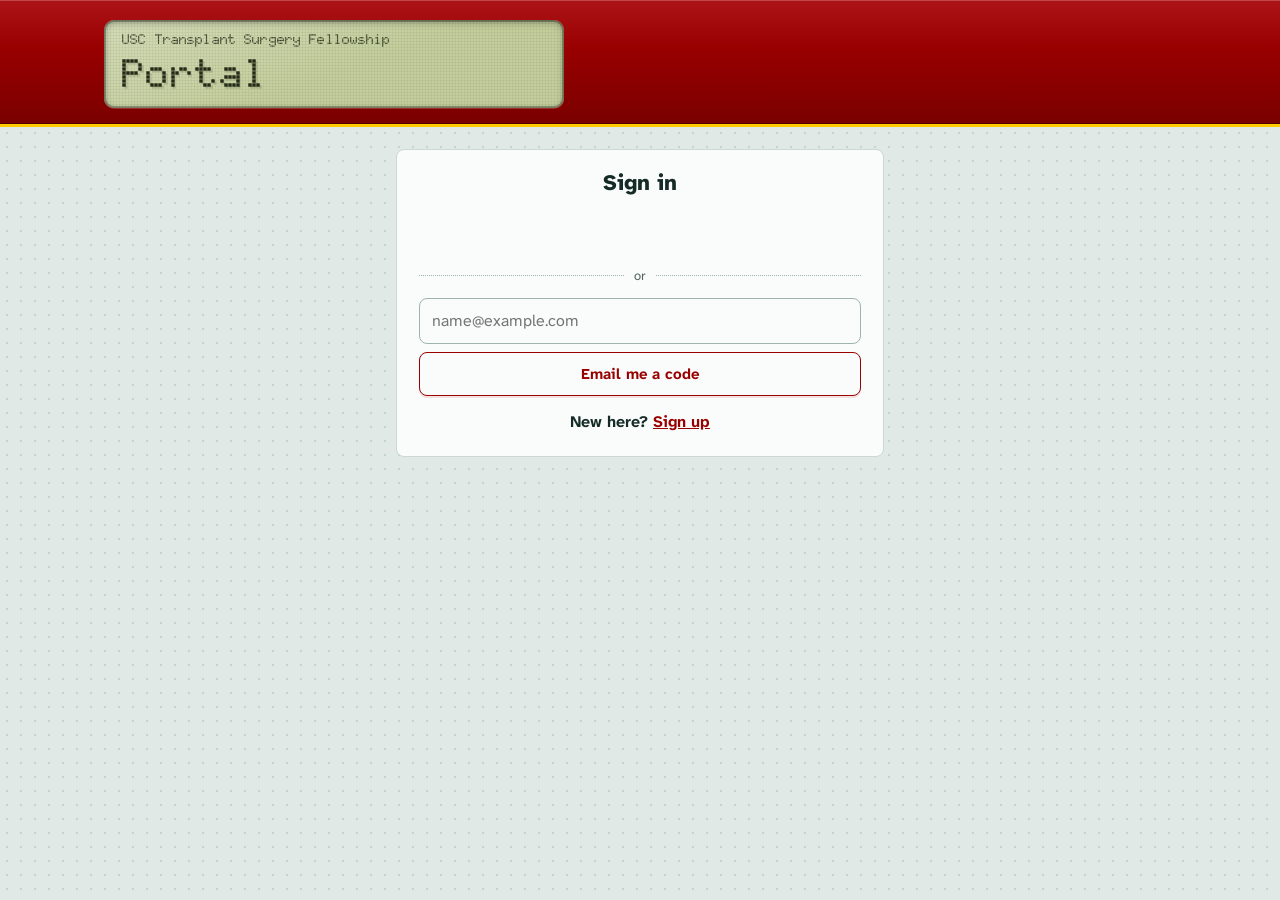
<file: index.html>
<!DOCTYPE html>
<html lang="en">
<head>
  <meta charset="utf-8">
  <meta name="viewport" content="width=device-width, initial-scale=1">
  <title>Fellowship Portal</title>
  <link rel="icon" href="data:image/svg+xml,%3Csvg xmlns='http://www.w3.org/2000/svg' viewBox='0 0 32 32'%3E%3Crect width='32' height='32' rx='8' fill='%23990000'/%3E%3Crect x='5' y='7' width='22' height='13' rx='3' fill='%23c3ce9c'/%3E%3Cpath d='M8 11h2v2H8zm3 0h2v2h-2zm3 0h2v2h-2zm-6 4h2v2H8zm3 0h2v2h-2z' fill='%23232c17'/%3E%3Crect x='9' y='24' width='14' height='3' rx='1.5' fill='%23ffcc00'/%3E%3C/svg%3E">
  <meta name="theme-color" content="#990000">
  <link rel="preload" href="assets/fonts/doto.woff2" as="font" type="font/woff2" crossorigin>
  <link rel="preload" href="assets/fonts/atkinson-hyperlegible-next.woff2" as="font" type="font/woff2" crossorigin>
  <link rel="stylesheet" href="assets/styles.css">
  <link rel="stylesheet" href="assets/portal.css">
  <script src="https://accounts.google.com/gsi/client" async></script>
  <script src="assets/ui.js"></script>
  <script src="assets/api.js"></script>
</head>
<body>
  <header class="top">
    <div class="top-inner">
      <div class="lcd">
        <div class="eyebrow">USC Transplant Surgery Fellowship</div>
        <h1>Portal</h1>
      </div>
      <div class="who" id="who"></div>
    </div>
  </header>

  <div id="auth"><section class="card"><div class="loading">Loading…</div></section></div>
  <main id="app" class="split portal" hidden>
    <div class="col side">
      <section class="card" id="sitesCard">
        <h2>Your sites</h2>
        <ul class="sites" id="sites"></ul>
      </section>

      <section class="card" id="findCard">
        <h2>Find someone</h2>
        <label class="label" for="search">Name, email or phone</label>
        <input id="search" type="text" autocomplete="off" placeholder="e.g. Russell">
        <div class="keys filters" role="radiogroup" aria-label="Show" id="filters"></div>
      </section>

      <section class="card" id="emails">
        <h2>Emails you get</h2>
        <div class="status" id="emailsStatus" role="status" aria-live="polite"></div>
        <div id="emailList"><div class="loading">Loading…</div></div>
      </section>

      <section class="card" id="signInCard" hidden>
        <h2>How you sign in</h2>
        <div class="status" id="signInStatus" role="status" aria-live="polite"></div>
        <div id="signIn"></div>
      </section>

      <section class="card" id="sharingCard" hidden>
        <h2>Calendar sharing</h2>
        <p class="hint">Share view-only Google calendars with fellows.</p>
        <ul class="sharing" id="sharing"></ul>
        <div class="toolbar one">
          <button class="secondary" id="checkSharing" type="button">Check calendar sharing</button>
        </div>
        <div class="status" id="sharingStatus" role="status" aria-live="polite"></div>
      </section>

      <section class="card" id="logCard" hidden>
        <h2>Recent changes</h2>
        <ul class="log" id="log" tabindex="0" aria-label="Recent changes"></ul>
      </section>
    </div>

    <div class="col wide">
      <section class="card" id="peopleCard">
        <div class="people-title">
          <h2 id="peopleTitle">Members</h2>
          <button class="secondary small" id="addBtn" type="button" hidden>Add a person</button>
        </div>
        <div class="status" id="status" role="status" aria-live="polite"></div>
        <div class="signups" id="signups" hidden></div>
        <div id="addForm"></div>
        <div id="people"><div class="loading">Loading…</div></div>
      </section>

      <section class="card" id="activityCard" hidden>
        <div class="people-title">
          <h2>Site activity</h2>
          <button class="secondary small" id="activityLoad" type="button">Show</button>
        </div>
        <p class="hint">Super admins only: who used the sites, when, for how long, and what they changed. Signing in and out,
          opening a site, every change and anything refused are recorded. Looking around is only noted to tell how long they stayed.</p>
        <label class="label" for="activityWho">Whose</label>
        <select id="activityWho"><option value="">Everyone</option></select>
        <div class="status" id="activityStatus" role="status" aria-live="polite"></div>
        <div id="activity"></div>
      </section>
    </div>
  </main>

  <script>
  (function () {
    var $ = UI.$, el = UI.el, clear = UI.clear, button = UI.button, plural = UI.plural, showStatus = UI.showStatus;
    var state = { view: null, who: null, filter: 'all', q: '', editing: '', draft: null, busy: false, emailsFor: '', flash: null };
    var FILTERS = [['all', 'Everyone'], ['fellows', 'Fellows'], ['attendings', 'Attendings'], ['admins', 'Admins'], ['attention', 'Needs attention', true],
      ['notsigned', 'Not signed in', true]];
    var MAX_PHONES = 5;

    /* ── server calls (one at a time) ── */
    function call(fn, args, onOk, box) {
      if (state.busy) return;
      state.busy = true; UI.busy(true);
      TimeOffApi.run(fn, args, function (res) { state.busy = false; UI.busy(false); onOk(res); }, function (err) {
        state.busy = false; UI.busy(false);
        if (err.code !== 'auth') showStatus(box || $('status'), 'error', 'Something went wrong', [err.message], true);
      });
    }
    function load() {
      call('apiPortalGet', [], function (v) {
        state.view = v; render();
        if (state.flash) { showStatus($(state.flash[0]), 'ok', state.flash[1], state.flash[2], true); state.flash = null; }
        else if (location.hash === '#emails' && $('emails').scrollIntoView) $('emails').scrollIntoView({ block: 'start' });
      });
    }

    /* ── who's who ── */
    function roleLabel(key) { return (state.view.roles.filter(function (r) { return r.key === key; })[0] || { label: key }).label; }
    /** Transplant and HPB fellows. Who someone is (kind) is separate from their roles; only fellows may have Edit. */
    function fellowKind(kind) { return kind === 'fellow' || kind === 'hpb'; }
    function isFellow(u) { return fellowKind(kindOf(u)); }
    // A server from before 1.0 sends no kinds: work them out the way registry.gs does (rgKindOf_).
    var KINDS = [{ key: 'fellow', label: 'Transplant fellow' }, { key: 'hpb', label: 'HPB fellow' }, { key: 'attending', label: 'Attending' },
      { key: '', label: 'Other' }];
    function kindOf(u) {
      if (typeof u.kind === 'string') return u.kind;
      if (u.hpbFellow) return 'hpb';
      if (Object.keys(u.roles).some(function (k) { return u.roles[k].indexOf('fellow') !== -1; })) return 'fellow';
      return u.attending ? 'attending' : '';
    }
    function isAdmin(u) { return u.superAdmin || Object.keys(u.roles).some(function (k) { return u.roles[k].indexOf('admin') !== -1; }); }
    function needsAttention(u) { return u.missing.length > 0; }
    function notSignedIn(u) { return !u.owner && !u.signedInAt; }
    /** Each site on its own line: "Time off: Edit, Admin". */
    function rolesBox(u) {
      var box = el('div', 'person-roles');
      if (u.superAdmin) { box.appendChild(document.createTextNode('Super admin: can do everything on every site' + (isFellow(u) ? ' (also a fellow)' : '') + '.')); return box; }
      state.view.apps.forEach(function (a) {
        var r = u.roles[a.key] || [];
        if (!r.length) return;
        var line = el('div', 'role-line');
        line.appendChild(el('b', null, a.label + ':'));
        line.appendChild(document.createTextNode(' ' + r.map(roleLabel).join(', ')));
        box.appendChild(line);
      });
      return box;
    }
    /** "HPB fellow, starts Aug 2027, graduating 2029": which academic years they count as a fellow in. */
    function fellowYears(u, label) {
      label = label || (kindOf(u) === 'hpb' ? 'HPB fellow' : 'Transplant fellow');
      return label + (u.startYear ? ', starts Aug ' + u.startYear : '') + (u.gradYear ? ', graduating ' + u.gradYear : '');
    }
    /** "Elise (Ellie) Heidorn": alternate first names after the first name, alternate last names after the last. */
    function fullName(u) {
      if (!u.firstName && !u.lastName) return u.name;
      var alt = function (list) { return list && list.length ? ' (' + list.join(', ') + ')' : ''; };
      return (u.firstName + alt(u.altFirstNames) + ' ' + u.lastName + alt(u.altLastNames)).trim();
    }
    function matches(u, f, q) {
      if (f === 'fellows' && !isFellow(u)) return false;
      if (f === 'attendings' && !u.attending) return false;
      if (f === 'admins' && !isAdmin(u)) return false;
      if (f === 'attention' && !needsAttention(u)) return false;
      if (f === 'notsigned' && !notSignedIn(u)) return false;
      q = String(q || '').trim().toLowerCase();
      if (!q) return true;
      var digits = q.replace(/\D/g, '');
      return [u.name, u.email, u.altEmail, u.jobTitle, u.gradYear].concat(u.altFirstNames || [], u.altLastNames || []).some(function (x) { return String(x || '').toLowerCase().indexOf(q) !== -1; }) ||
        (digits.length >= 3 && u.phones.some(function (p) { return p.replace(/\D/g, '').indexOf(digits) !== -1; }));
    }

    /* ── drawing ── */
    function render() {
      var v = state.view, admin = v.me.canEdit;
      $('addBtn').hidden = !admin;
      $('sharingCard').hidden = !admin;
      $('logCard').hidden = !admin;
      if (admin) { renderSharing(); UI.fillLog($('log'), v.log); }
      renderMyEmails();
      renderSignIn();
      $('activityCard').hidden = !v.me.superAdmin;
      renderSignups();
      renderFilters();
      renderAddForm();
      renderPeople();
    }

    function renderSites(who) {
      var ul = $('sites'); clear(ul);
      (who.apps || []).filter(function (a) { return a.key !== 'portal'; }).forEach(function (a) {
        var li = el('li');
        var main = el('a', 'site-link', a.label); main.href = a.url;
        li.appendChild(main);
        if (a.adminUrl) { var ad = el('a', 'site-admin', 'Admin'); ad.href = a.adminUrl; li.appendChild(ad); }
        ul.appendChild(li);
      });
      if (!ul.firstChild) ul.appendChild(el('li', 'empty', 'You don’t have access to any of the sites yet.'));
    }

    function renderFilters() {
      var box = $('filters'); clear(box);
      var shown = FILTERS.filter(function (f) { return !f[2] || state.view.me.canEdit; });
      box.style.setProperty('--n', shown.length > 4 ? 2 : shown.length);
      shown.forEach(function (f) {
        var count = state.view.users.filter(function (u) { return matches(u, f[0], ''); }).length;
        var b = button('tab', f[1], function () { state.filter = f[0]; renderFilters(); renderPeople(); });
        b.setAttribute('role', 'radio');
        b.setAttribute('aria-checked', state.filter === f[0] ? 'true' : 'false');
        b.appendChild(el('small', null, String(count)));
        box.appendChild(b);
      });
    }

    /* The last check of the calendars' sharing (it runs after every change here, and with the button). */
    function renderSharing() {
      var sh = state.view.sharing, ul = $('sharing'); clear(ul);
      if (!sh) { ul.appendChild(el('li', 'empty', 'Not checked yet. Press “Check calendar sharing” to share the calendars with every fellow.')); return; }
      sh.calendars.forEach(function (c) {
        var li = el('li');
        li.appendChild(el('b', null, c.label));
        var ok = !c.error && !c.missing.length && !c.extra.length;
        li.appendChild(el('span', 'chip ' + (ok ? 'ok' : 'bad'), c.error ? 'Can’t check' : ok ? 'Up to date' : 'Needs a check'));
        var bits = [];
        if (c.error) bits.push(c.error);
        else {
          bits.push(c.shared + ' of ' + sh.wanted + ' fellows can see it.');
          if (c.missing.length) bits.push('Not yet shared with ' + c.missing.join(', ') + '.');
          if (c.extra.length) bits.push('Still shared with ex-fellows: ' + c.extra.join(', ') + '.');
        }
        li.appendChild(el('span', 'sharing-note', bits.join(' ')));
        ul.appendChild(li);
      });
      ul.appendChild(el('li', 'sharing-at', 'Checked ' + sh.at + '.'));
    }

    /* Sign-ups waiting for approval: approve by adding the person (the form starts filled in), or decline. */
    function renderSignups() {
      var v = state.view, box = $('signups'); clear(box);
      box.hidden = !(v.me.canEdit && v.signups.length);
      if (box.hidden) return;
      box.appendChild(el('h3', null, 'Waiting for approval (' + v.signups.length + ')'));
      var ul = el('ul', 'people');
      v.signups.forEach(function (s) {
        var li = el('li', 'person pending');
        var main = el('div', 'person-main');
        var name = el('div', 'person-name'); name.appendChild(el('b', null, s.firstName + ' ' + s.lastName));
        name.appendChild(el('span', 'chip muted', 'Signed up ' + s.at));
        main.appendChild(name);
        main.appendChild(el('div', 'person-sub', s.kind === 'fellow' ? fellowYears(s, 'Fellow') : s.jobTitle));
        var contact = el('div', 'person-contact');
        var a = el('a', null, s.email); a.href = 'mailto:' + s.email; contact.appendChild(a);
        if (s.phone) { var t = el('a', null, s.phone); t.href = 'tel:' + s.phone.replace(/[^\d+]/g, ''); contact.appendChild(t); }
        main.appendChild(contact);
        if (s.note) main.appendChild(el('div', 'person-roles', '“' + s.note + '”'));
        li.appendChild(main);
        var actions = el('div', 'person-actions');
        actions.appendChild(button('secondary small strong', 'Approve…', function () { startAdd(s); }));
        actions.appendChild(UI.confirmButton('secondary small', 'Decline', 'Tap again to decline', function () {
          call('apiPortalChange', [{ type: 'decline', signupId: s.id }], afterChange);
        }));
        li.appendChild(actions);
        ul.appendChild(li);
      });
      box.appendChild(ul);
      box.appendChild(el('p', 'hint small', 'Approve opens “Add a person” filled in from the sign-up: choose their roles and save. New people sign up at portal.usctransplant.life/signup.html.'));
    }

    function renderPeople() {
      var v = state.view, box = $('people'); clear(box);
      var shown = v.users.filter(function (u) { return matches(u, state.filter, state.q); });
      $('peopleTitle').textContent = 'Members (' + v.users.length + ')';
      var sections = [
        ['Fellows', shown.filter(isFellow).sort(function (a, b) { return (a.gradYear || '9999') < (b.gradYear || '9999') ? -1 : (a.gradYear || '9999') > (b.gradYear || '9999') ? 1 : 0; })],
        ['Attendings', shown.filter(function (u) { return !isFellow(u) && u.attending; })],
        ['Everyone else', shown.filter(function (u) { return !isFellow(u) && !u.attending; })],
      ];
      sections.forEach(function (s) {
        if (!s[1].length) return;
        var sec = el('div', 'sec');
        sec.appendChild(el('h3', null, s[0] + ' (' + s[1].length + ')'));
        var ul = el('ul', 'people');
        s[1].forEach(function (u) { ul.appendChild(state.editing === u.id ? formItem(u) : personItem(u)); });
        sec.appendChild(ul);
        box.appendChild(sec);
      });
      if (!shown.length) box.appendChild(el('p', 'empty', state.q ? 'Nobody matches “' + state.q + '”.' : 'Nobody here.'));
      if (v.me.canEdit && state.filter === 'notsigned' && shown.length) box.insertBefore(bulkInvite(shown), box.firstChild);
    }

    /* ── invitations (admins): an email saying what the sites are for, with a link to sign in (welcome.html) ── */
    function invite(ids) {
      call('apiPortalInvite', [ids], function (res) {
        if (!res.ok) { showStatus($('status'), 'error', 'Not sent', res.errors, true); return; }
        state.view = res.view; render();
        showStatus($('status'), 'ok', 'Sent', res.lines, true);
      });
    }
    function bulkInvite(shown) {
      var box = el('div', 'bulk-invite');
      var ids = shown.map(function (u) { return u.id; }).slice(0, 40);
      box.appendChild(el('p', 'hint small', 'An invitation says what the sites are for and links to a page where they sign in. ' +
        'Anyone who used the sites before November 2026 shows here until they next sign in.'));
      box.appendChild(UI.confirmButton('secondary small', 'Invite ' + (ids.length === 1 ? 'this person' : 'all ' + ids.length + ' shown'),
        'Tap again to email ' + plural(ids.length, 'invitation'), function () { invite(ids); }));
      return box;
    }

    function personItem(u) {
      var v = state.view, admin = v.me.canEdit;
      var li = el('li', 'person');
      var main = el('div', 'person-main');
      var name = el('div', 'person-name');
      name.appendChild(el('b', null, fullName(u)));
      if (u.id === v.me.id) name.appendChild(el('span', 'chip-you', 'You'));
      if (u.superAdmin) name.appendChild(el('span', 'chip ok', u.owner ? 'Fellowship account' : 'Super admin'));
      if (u.attending) name.appendChild(el('span', 'chip muted', 'Attending'));
      if (admin && notSignedIn(u)) name.appendChild(el('span', 'chip warn', u.invitedAt ? 'Invited ' + u.invitedAt.split(' ')[1] : 'Not signed in yet'));
      main.appendChild(name);
      var sub = isFellow(u) ? fellowYears(u) : (u.jobTitle || '');
      if (sub) main.appendChild(el('div', 'person-sub', sub));
      var contact = el('div', 'person-contact');
      [u.email, u.altEmail].filter(Boolean).forEach(function (e) { var a = el('a', null, e); a.href = 'mailto:' + e; contact.appendChild(a); });
      u.phones.forEach(function (p) { var a = el('a', null, p); a.href = 'tel:' + p.replace(/[^\d+]/g, ''); contact.appendChild(a); });
      main.appendChild(contact);
      main.appendChild(rolesBox(u));
      if (admin && u.missing.length) main.appendChild(el('div', 'person-warn', 'Missing: ' + u.missing.join(', ') + '. Edit to fill it in.'));
      if (admin && state.emailsFor === u.id) {
        var panel = el('div', 'em-panel');
        panel.appendChild(el('h4', null, 'Emails ' + (u.firstName || u.name) + ' gets'));
        panel.appendChild(emailsBox(u, $('status')));
        main.appendChild(panel);
      }
      li.appendChild(main);
      if (!admin && u.id === v.me.id) {
        // Everyone can keep their own information up to date (not their roles).
        var mine = el('div', 'person-actions');
        mine.appendChild(button('secondary small', 'Edit my info', function () { startEdit(u); }));
        li.appendChild(mine);
      }
      if (admin) {
        var actions = el('div', 'person-actions');
        var lockedSuper = u.superAdmin && !v.me.superAdmin;
        if (!lockedSuper) actions.appendChild(button('secondary small', 'Edit', function () { startEdit(u); }));
        if (!lockedSuper && u.emails.length) {
          var eb = button('secondary small', 'Emails', function () { state.emailsFor = state.emailsFor === u.id ? '' : u.id; renderPeople(); });
          eb.setAttribute('aria-expanded', state.emailsFor === u.id ? 'true' : 'false');
          actions.appendChild(eb);
        }
        if (notSignedIn(u) && u.id !== v.me.id) {
          actions.appendChild(UI.confirmButton('secondary small', u.invitedAt ? 'Invite again' : 'Invite', 'Tap again to email', function () { invite([u.id]); }));
        }
        if (!u.owner && u.id !== v.me.id && !lockedSuper) {
          actions.appendChild(UI.confirmButton('secondary small', 'Remove', 'Tap again to remove', function () {
            call('apiPortalChange', [{ type: 'remove', id: u.id }], afterChange);
          }));
        }
        if (actions.firstChild) li.appendChild(actions);
      }
      return li;
    }

    /* ── emails: which automatic emails someone gets, at which address (saved as soon as they're tapped) ── */
    function me() { var v = state.view; return v.users.filter(function (u) { return u.id === v.me.id; })[0]; }
    function renderMyEmails() {
      var box = $('emailList'), u = me(); clear(box);
      if (!u) { box.appendChild(el('p', 'empty', 'You aren’t on the member list.')); return; }
      box.appendChild(emailsBox(u, $('emailsStatus')));
    }
    /**
     * Each email someone can get, with an on/off switch per address, and "Get all" / "Stop all".
     * "Get all" turns on every email at the primary address. New kinds of email appear here by themselves (the server lists them).
     */
    function emailsBox(u, statusBox) {
      var box = el('div', 'em');
      if (!u.emails.length) { box.appendChild(el('p', 'empty', 'There are no automatic emails for ' + (u.id === state.view.me.id ? 'you' : u.name) + ' yet.')); return box; }
      var set = function (change) {
        call('apiPortalSetEmails', [u.id, change], function (res) {
          if (!res.ok) { showStatus(statusBox, 'error', 'Not changed', res.errors, true); return; }
          state.view = res.view; render();
          showStatus(statusBox, 'ok', 'Saved', res.lines);
        }, statusBox);
      };
      var ul = el('ul', 'em-list');
      u.emails.forEach(function (t) {
        var li = el('li', 'em-type');
        var text = el('div', 'em-name'); text.appendChild(el('b', null, t.label)); text.appendChild(el('small', null, t.about));
        li.appendChild(text);
        var sw = el('div', 'em-switches');
        // One switch per address, labeled with the address. The alternate appears only when there is one.
        [['primary', u.email]].concat(u.altEmail ? [['alt', u.altEmail]] : []).forEach(function (s) {
          var on = !!t[s[0]];
          var b = button('em-switch', s[1], function () { set({ type: t.key, slot: s[0], on: !on }); });
          b.setAttribute('role', 'switch'); b.setAttribute('aria-checked', on ? 'true' : 'false');
          b.setAttribute('aria-label', t.label + ' to ' + s[1]);
          sw.appendChild(b);
        });
        li.appendChild(sw);
        ul.appendChild(li);
      });
      box.appendChild(ul);
      var all = el('div', 'em-all');
      all.appendChild(button('secondary small', 'Get all', function () { set({ type: 'all', slot: 'primary', on: true }); }));
      all.appendChild(button('secondary small', 'Stop all', function () { set({ type: 'all', slot: 'both', on: false }); }));
      box.appendChild(all);
      return box;
    }

    /* ── how you sign in: make a Google account's email your primary email ── */
    function renderSignIn() {
      var box = $('signIn'), u = me(), who = state.who; clear(box);
      // Only useful after a code sign-in, or a Google sign-in with an email that isn't the primary one.
      var useful = u && !u.owner && (who.via === 'code' || who.email !== u.email);
      $('signInCard').hidden = !useful;
      if (!useful) return;
      var how = el('p', null, 'You signed in ' + (who.via === 'code' ? 'with a code emailed to ' : 'with Google as ') + who.email + '.' +
        (u.altEmail ? ' Both ' + u.email + ' and ' + u.altEmail + ' sign you in.' : ''));
      box.appendChild(how);
      box.appendChild(el('p', 'hint', 'To use a Google account instead, choose it below. Its email becomes your primary email, and ' + u.email +
        ' becomes your alternate, so it still signs in' + (u.altEmail ? ' (in place of ' + u.altEmail + ')' : '') + '. Your emails go to the new primary email.'));
      var g = el('div', 'gsi-button'); box.appendChild(g);
      TimeOffApi.googleButton(g, function (credential) {
        call('apiSwitchToGoogle', [credential], function (res) {
          if (!res.ok) { showStatus($('signInStatus'), 'error', 'Not changed', res.errors, true); return; }
          state.flash = ['status', 'Done', res.lines]; // the sign-in card hides once Google is primary
          TimeOffApi.signInWith(credential); // carries on as the Google account, then loads the portal again
        }, $('signInStatus'));
      });
    }

    /* ── site activity (super admins): visits, newest first, each with what the person did ── */
    var ACT_KIND = { 'in': 'Signed in', bad: 'Sign-in failed', open: 'Opened', 'do': 'Changed', no: 'Refused', out: 'Signed out' };
    function siteLabel(site) {
      if (!site) return '';
      var key = site.replace(/-admin$/, ''), app = (state.view.apps.filter(function (a) { return a.key === key; })[0] || { label: key }).label;
      return app + (/-admin$/.test(site) ? ' admin' : '');
    }
    function when(t, timeOnly) {
      var tz = (state.activity && state.activity.timeZone) || undefined; // the fellowship's time zone, from the server
      return new Date(t * 1000).toLocaleString('en-US', timeOnly ? { timeZone: tz, hour: 'numeric', minute: '2-digit' }
        : { timeZone: tz, weekday: 'short', month: 'numeric', day: 'numeric', hour: 'numeric', minute: '2-digit' });
    }
    function howLong(sec) { var m = Math.round(sec / 60); return m < 1 ? 'under a minute' : m < 60 ? m + ' min' : Math.floor(m / 60) + ' h ' + (m % 60) + ' min'; }
    function loadActivity() {
      call('apiActivityGet', [{ email: $('activityWho').value }], renderActivity, $('activityStatus'));
    }
    function renderActivity(a) {
      state.activity = a;
      var box = $('activity'), sel = $('activityWho'), keep = sel.value; clear(box);
      $('activityLoad').textContent = 'Refresh';
      showStatus($('activityStatus'));
      clear(sel); sel.appendChild(el('option', null, 'Everyone')).value = '';
      a.people.forEach(function (p) { var o = el('option', null, p.name); o.value = p.email; sel.appendChild(o); });
      sel.value = keep;
      if (!a.since) { box.appendChild(el('p', 'empty', 'Nothing recorded yet.')); return; }
      box.appendChild(el('p', 'hint small', 'Recorded since ' + when(a.since) + '. A visit ends when someone signs out or after ' + a.gapMinutes +
        ' minutes without anything. Visits with Google start when the first site opens (Google sign-ins themselves aren’t seen).'));
      if (!keep) {
        var t = el('table', 'act-people'), head = el('tr');
        ['Person', 'Visits', 'Time', 'Last seen'].forEach(function (h) { head.appendChild(el('th', null, h)); });
        t.appendChild(head);
        a.people.forEach(function (p) {
          var tr = el('tr');
          [p.name, String(p.visits), howLong(p.seconds), when(p.last)].forEach(function (x) { tr.appendChild(el('td', null, x)); });
          t.appendChild(tr);
        });
        var wrap = el('div', 'act-table'); wrap.appendChild(t); box.appendChild(wrap);
      }
      var ul = el('ul', 'act-visits');
      a.visits.forEach(function (v) {
        var li = el('li'), d = el('details'), sum = el('summary');
        sum.appendChild(el('b', null, v.name));
        var later = Math.floor(v.end / 60) > Math.floor(v.start / 60);
        sum.appendChild(document.createTextNode(' · ' + when(v.start) + (later ? '–' + when(v.end, true) : '') + ' (' + howLong(v.seconds) + ')'));
        if (v.active) sum.appendChild(el('span', 'chip ok', 'Now'));
        sum.appendChild(el('span', 'act-sub', [v.via.length ? 'With ' + v.via.join(' and ') : '', v.sites.map(siteLabel).join(', '),
          v.signedOut ? 'signed out' : ''].filter(Boolean).join(' · ')));
        d.appendChild(sum);
        var evs = el('ol', 'act-events');
        v.events.filter(function (e) { return e.kind !== 'seen'; }).forEach(function (e) { // "still here" only measures the visit
          var row = el('li', 'act-' + e.kind);
          row.appendChild(el('span', 'act-time', when(e.t, true)));
          row.appendChild(el('b', null, ACT_KIND[e.kind] || e.kind));
          var text = [siteLabel(e.site), e.kind === 'out' || e.kind === 'in' ? '' : e.what].filter(Boolean).join(': ');
          if (text) row.appendChild(document.createTextNode(' ' + text));
          evs.appendChild(row);
        });
        d.appendChild(evs);
        li.appendChild(d);
        ul.appendChild(li);
      });
      box.appendChild(ul);
      if (a.more) box.appendChild(el('p', 'hint small', 'Showing the latest ' + a.visits.length + ' visits. Choose a person to see theirs.'));
    }

    /* ── adding and editing ── */
    function draftFor(u) {
      var roles = {};
      state.view.apps.forEach(function (a) { roles[a.key] = u ? (u.roles[a.key] || []).slice() : a.key === 'portal' ? ['viewer'] : []; });
      return {
        id: u ? u.id : '', owner: !!(u && u.owner), email: u ? u.email : '', altEmail: u ? u.altEmail : '',
        firstName: u ? u.firstName : '', lastName: u ? u.lastName : '',
        altFirstNames: u ? (u.altFirstNames || []).join(', ') : '', altLastNames: u ? (u.altLastNames || []).join(', ') : '',
        gradYear: u ? u.gradYear : '', startYear: u ? u.startYear || '' : '', jobTitle: u ? u.jobTitle : '', phones: u && u.phones.length ? u.phones.slice() : [''],
        kind: u ? kindOf(u) : '', superAdmin: !!(u && u.superAdmin), roles: roles,
      };
    }
    /** Opens "Add a person". From a sign-up, it pre-fills the details, and makes a fellow a transplant fellow with Edit. */
    function startAdd(signup) {
      state.adding = true; state.editing = ''; state.draft = draftFor(null);
      if (signup) {
        var d = state.draft, preset = presets().filter(function (p) { return p[0] === (signup.kind === 'fellow' ? 'Edit everywhere' : 'View everywhere'); })[0];
        d.kind = signup.kind === 'fellow' ? 'fellow' : '';
        d.email = signup.email; d.firstName = signup.firstName; d.lastName = signup.lastName;
        d.gradYear = signup.gradYear || ''; d.jobTitle = signup.jobTitle || ''; d.phones = signup.phone ? [signup.phone] : [''];
        if (preset) Object.keys(preset[1]).forEach(function (k) { d.roles[k] = preset[1][k].slice(); });
      }
      showStatus($('status'));
      renderAddForm(); renderPeople();
      var wrap = document.querySelector('#addForm'); if (wrap && wrap.scrollIntoView) wrap.scrollIntoView({ behavior: 'smooth', block: 'start' });
      var f = document.querySelector('#addForm input'); if (f) f.focus();
    }
    function startEdit(u) {
      state.editing = u.id; state.draft = draftFor(u); state.adding = false;
      showStatus($('status'));
      renderAddForm(); renderPeople();
      var f = document.querySelector('.person-form input'); if (f) f.focus();
    }
    function stopEditing() { state.editing = ''; state.adding = false; state.draft = null; renderAddForm(); renderPeople(); }
    function renderAddForm() {
      var box = $('addForm'); clear(box);
      if (!state.adding) return;
      var wrap = el('div', 'add-wrap');
      wrap.appendChild(el('h3', null, 'Add a person'));
      wrap.appendChild(personForm());
      box.appendChild(wrap);
    }
    function formItem() { var li = el('li', 'person editing'); li.appendChild(personForm()); return li; }

    /** The role choices for one app: None (not in the portal, which everyone can see) and each role. */
    function roleChoices(app) {
      var roles = state.view.roles.filter(function (r) { return app.roles.indexOf(r.key) !== -1; });
      return (app.key === 'portal' ? [] : [{ key: '', label: 'None', with: [] }]).concat(roles);
    }
    /**
     * Tapping a role. Roles that combine (Edit and Admin) toggle independently; any other choice stands alone.
     * Switching off the last role leaves None (View in the portal).
     */
    function tapRole(app, current, role) {
      if (!role.key) return [];
      var combinable = current.every(function (k) { return k === role.key || role.with.indexOf(k) !== -1; });
      if (!role.with.length || !combinable) return [role.key];
      var next = current.indexOf(role.key) !== -1 ? current.filter(function (k) { return k !== role.key; }) : current.concat([role.key]);
      return next.length ? next : app.key === 'portal' ? ['viewer'] : [];
    }
    /** Quick settings for the usual kinds of people. */
    function presets() {
      var all = function (pick) { var r = {}; state.view.apps.forEach(function (a) { r[a.key] = pick(a); }); return r; };
      var has = function (a, k) { return a.roles.indexOf(k) !== -1; };
      return [
        ['Edit everywhere', all(function (a) { return has(a, 'fellow') ? ['fellow'] : has(a, 'viewer') ? ['viewer'] : []; }), true],
        ['View everywhere', all(function (a) { return has(a, 'viewer') ? ['viewer'] : []; })],
        ['Admin everywhere', all(function (a) { return has(a, 'admin') ? ['admin'] : []; })],
        ['No access', all(function (a) { return a.key === 'portal' ? ['viewer'] : []; })],
      ];
    }

    function field(label, key, opts) {
      opts = opts || {};
      var d = state.draft, wrap = el('label', 'pf-field' + (opts.wide ? ' wide' : ''));
      wrap.appendChild(el('span', 'label', label + (opts.optional ? '' : ' *')));
      var i = el('input'); i.type = opts.type || 'text'; i.value = d[key] || ''; i.autocomplete = 'off';
      if (opts.placeholder) i.placeholder = opts.placeholder;
      if (opts.inputmode) i.inputMode = opts.inputmode;
      if (opts.max) i.maxLength = opts.max;
      if (opts.disabled) i.disabled = true;
      i.addEventListener('input', function () { d[key] = i.value; });
      wrap.appendChild(i);
      if (opts.hint) wrap.appendChild(el('span', 'pf-hint', opts.hint));
      return wrap;
    }

    function personForm() {
      var v = state.view, d = state.draft, fellow = fellowKind(d.kind);
      var self = !v.me.canEdit; // editing their own information: not who they are, roles or super admin
      var form = el('div', 'person-form');
      var grid = el('div', 'pf-grid');
      grid.appendChild(field('First name', 'firstName', { max: 40 }));
      grid.appendChild(field('Last name', 'lastName', { max: 40, hint: d.kind === 'attending' ? 'Living donor case titles use the last name.' : '' }));
      grid.appendChild(field('Primary email', 'email', { type: 'email', placeholder: 'name@gmail.com', disabled: d.owner || self, wide: true,
        hint: d.owner ? 'The fellowship account’s email can’t be changed.' : self ? 'Ask an admin to change your primary email.' : '' }));
      grid.appendChild(field('Alternate email', 'altEmail', { type: 'email', optional: true, placeholder: 'e.g. name@med.usc.edu', wide: true, hint: 'Optional. Can also sign in.' }));
      form.appendChild(grid);
      if (!self) { form.appendChild(kindRow()); form.appendChild(rolesFieldset()); }
      // Fellows have a graduating year, plus a start year until they start. Everyone else has a job title.
      // The years decide which academic years count them as fellows. Fellows can set their own.
      var more = el('div', 'pf-grid pf-more-fields');
      if (fellow) {
        more.appendChild(field('Graduating year', 'gradYear', { inputmode: 'numeric', max: 4, placeholder: 'e.g. 2027',
          hint: 'A fellow through July 31 of this year.' }));
        more.appendChild(field('Start year', 'startYear', { inputmode: 'numeric', max: 4, placeholder: 'e.g. 2027', optional: true,
          hint: 'Starts August 1 of this year. Leave blank if already started.' }));
      }
      else more.appendChild(field('Job title', 'jobTitle', { max: 80, placeholder: 'e.g. Transplant surgeon', wide: true }));
      form.appendChild(more);
      form.appendChild(altNames());

      // Phones
      var phones = el('div', 'pf-phones');
      phones.appendChild(el('span', 'label', 'Phone numbers'));
      d.phones.forEach(function (p, i) {
        var row = el('div', 'pf-phone');
        var input = el('input'); input.type = 'tel'; input.value = p; input.autocomplete = 'off'; input.placeholder = 'e.g. (323) 555-0123';
        input.setAttribute('aria-label', 'Phone number ' + (i + 1));
        input.addEventListener('input', function () { d.phones[i] = input.value; });
        row.appendChild(input);
        if (d.phones.length > 1) row.appendChild(button('secondary small', 'Remove', function () { d.phones.splice(i, 1); rerenderForm(); }));
        phones.appendChild(row);
      });
      if (d.phones.length < MAX_PHONES) phones.appendChild(button('linkbtn pf-more', '+ Another number', function () { d.phones.push(''); rerenderForm(); }));
      form.appendChild(phones);

      // Super admin (admins see it; only super admins change it)
      if (!self) {
        if (v.me.superAdmin && !d.owner) form.appendChild(checkRow('superAdmin', 'Super admin', 'Can do everything on every site, including making other super admins. A fellow still needs Edit to appear as a fellow.'));
        else if (d.superAdmin) form.appendChild(el('p', 'pf-hint', d.owner ? 'The fellowship account is always a super admin.' : 'Super admin (only a super admin can change this).'));
      }

      var actions = el('div', 'pf-actions');
      actions.appendChild(button('primary small', d.id ? 'Save changes' : 'Add ' + (d.firstName ? d.firstName : 'person'), save_));
      actions.appendChild(button('secondary small', 'Cancel', function () { stopEditing(); }));
      form.appendChild(actions);
      var st = el('div', 'status'); st.id = 'formStatus'; st.setAttribute('role', 'status'); st.setAttribute('aria-live', 'polite');
      form.appendChild(st);
      return form;
    }

    /** Alternate names: other first and last names used on the calendars (every combination counts as this person). */
    function altNames() {
      var d = state.draft, wrap = el('div', 'pf-alt');
      wrap.appendChild(el('span', 'label', 'Alternate name(s)'));
      var grid = el('div', 'pf-grid');
      [['altFirstNames', 'First name(s)', 'e.g. Ellie'], ['altLastNames', 'Last name(s)', 'e.g. Smith']].forEach(function (f) {
        var i = el('input'); i.type = 'text'; i.value = d[f[0]] || ''; i.autocomplete = 'off'; i.placeholder = f[2];
        i.setAttribute('aria-label', 'Alternate ' + f[1].toLowerCase());
        i.addEventListener('input', function () { d[f[0]] = i.value; });
        var box = el('label', 'pf-field'); box.appendChild(el('span', 'pf-sublabel', f[1])); box.appendChild(i);
        grid.appendChild(box);
      });
      wrap.appendChild(grid);
      wrap.appendChild(el('span', 'pf-hint', 'Optional. Separate several with commas.'));
      return wrap;
    }

    /**
     * Who someone is: transplant fellow, HPB fellow, attending or other. Exactly one is chosen.
     * Leaving a fellow kind turns their Edit roles into View, since only fellows may have Edit.
     */
    function kindRow() {
      var v = state.view, d = state.draft, kinds = v.kinds || KINDS;
      var box = el('fieldset', 'pf-roles pf-kind');
      box.appendChild(el('legend', null, 'Who they are'));
      var keys = el('div', 'keys rolekeys'); keys.style.setProperty('--n', kinds.length);
      keys.setAttribute('role', 'group'); keys.setAttribute('aria-label', 'Who they are (choose one)');
      kinds.forEach(function (k) {
        var b = button('tab', k.label, function () {
          d.kind = k.key;
          if (!fellowKind(d.kind)) v.apps.forEach(function (a) {
            var r = (d.roles[a.key] || []).filter(function (x) { return x !== 'fellow'; });
            d.roles[a.key] = r.length || !(d.roles[a.key] || []).length ? r : ['viewer'];
          });
          rerenderForm();
        });
        b.setAttribute('aria-pressed', d.kind === k.key ? 'true' : 'false');
        keys.appendChild(b);
      });
      box.appendChild(keys);
      return box;
    }

    /** The roles in each site, with quick settings for the usual kinds of people. Edit is for fellows only. */
    function rolesFieldset() {
      var v = state.view, d = state.draft;
      var roles = el('fieldset', 'pf-roles');
      roles.appendChild(el('legend', null, 'What they can do'));
      var quick = el('div', 'pf-presets');
      quick.appendChild(el('span', 'pf-hint', 'Quick set:'));
      var fellow = fellowKind(d.kind);
      presets().forEach(function (p) {
        var b = button('toggle', p[0], function () { Object.keys(p[1]).forEach(function (k) { d.roles[k] = p[1][k].slice(); }); rerenderForm(); });
        if (p[2] && !fellow) b.disabled = true;
        quick.appendChild(b);
      });
      roles.appendChild(quick);
      v.apps.forEach(function (a) {
        var row = el('div', 'pf-app');
        row.appendChild(el('span', 'pf-app-name', a.label));
        var choices = roleChoices(a), now = d.roles[a.key] || [];
        var keys = el('div', 'keys rolekeys'); keys.style.setProperty('--n', choices.length);
        keys.setAttribute('role', 'group'); keys.setAttribute('aria-label', a.label + ' (Edit and Admin can both be chosen)');
        choices.forEach(function (c) {
          var b = button('tab', c.label, function () { d.roles[a.key] = tapRole(a, now, c); rerenderForm(); });
          b.setAttribute('aria-pressed', (c.key ? now.indexOf(c.key) !== -1 : !now.length) ? 'true' : 'false');
          if (c.key === 'fellow' && !fellow && now.indexOf('fellow') === -1) b.disabled = true;
          keys.appendChild(b);
        });
        row.appendChild(keys);
        roles.appendChild(row);
      });
      if (!fellow) roles.appendChild(el('span', 'pf-hint', 'Edit is for fellows: it lets them request time off and puts them on the call schedule.'));
      return roles;
    }
    function checkRow(key, title, text) {
      var d = state.draft, row = el('label', 'override-toggle pf-check');
      var box = el('input'); box.type = 'checkbox'; box.checked = !!d[key];
      box.addEventListener('change', function () { d[key] = box.checked; rerenderForm(); });
      var t = el('span'); t.appendChild(el('b', null, title));
      if (text) { t.appendChild(el('br')); t.appendChild(document.createTextNode(text)); }
      row.appendChild(box); row.appendChild(t);
      return row;
    }
    /** Re-draws the open form from the draft (after a choice that changes which fields show). */
    function rerenderForm() {
      var y = window.scrollY;
      if (state.adding) renderAddForm(); else renderPeople();
      window.scrollTo(0, y);
    }

    function save_() {
      var d = state.draft, fellow = fellowKind(d.kind);
      var user = {
        email: d.email, altEmail: d.altEmail, firstName: d.firstName, lastName: d.lastName,
        altFirstNames: d.altFirstNames, altLastNames: d.altLastNames,
        // kind decides; attending and hpbFellow follow from it (servers before 1.0 read only those two).
        kind: d.kind, attending: d.kind === 'attending', hpbFellow: d.kind === 'hpb',
        // Fellows have a graduating year (and maybe a start year); everyone else a job title.
        gradYear: fellow ? d.gradYear : '', startYear: fellow ? d.startYear : '', jobTitle: fellow ? '' : d.jobTitle,
        phones: d.phones.map(function (p) { return p.trim(); }).filter(Boolean),
        superAdmin: d.superAdmin, roles: d.roles,
      };
      call('apiPortalChange', [d.id ? { type: 'edit', id: d.id, user: user } : { type: 'add', user: user }], function (res) {
        if (!res.ok) { showStatus($('formStatus'), 'error', 'Not saved', res.errors, true); return; }
        afterChange(res);
      }, $('formStatus'));
    }
    function afterChange(res) {
      if (!res.ok) { showStatus($('status'), 'error', 'Not changed', res.errors, true); return; }
      state.view = res.view;
      state.editing = ''; state.adding = false; state.draft = null;
      render();
      showStatus($('status'), 'ok', 'Saved', res.lines, true);
    }

    /* ── wiring ── */
    $('activityLoad').addEventListener('click', loadActivity);
    $('activityWho').addEventListener('change', function () { if ($('activity').firstChild) loadActivity(); });
    $('search').addEventListener('input', function (e) { state.q = e.target.value; if (state.view) renderPeople(); });
    $('addBtn').addEventListener('click', function () {
      startAdd(null);
    });
    $('checkSharing').addEventListener('click', function () {
      call('apiPortalCheckSharing', [], function (res) {
        state.view = res.view; render();
        showStatus($('sharingStatus'), res.problems.length ? 'error' : 'ok', res.problems.length ? 'Some sharing couldn’t be changed' : 'Done', res.lines.concat(res.problems));
      }, $('sharingStatus'));
    });
    TimeOffApi.start({ app: 'portal', need: 'viewer', years: false, onReady: function (who) { state.who = who; renderSites(who); load(); } });
  })();
  </script>
</body>
</html>
</file>
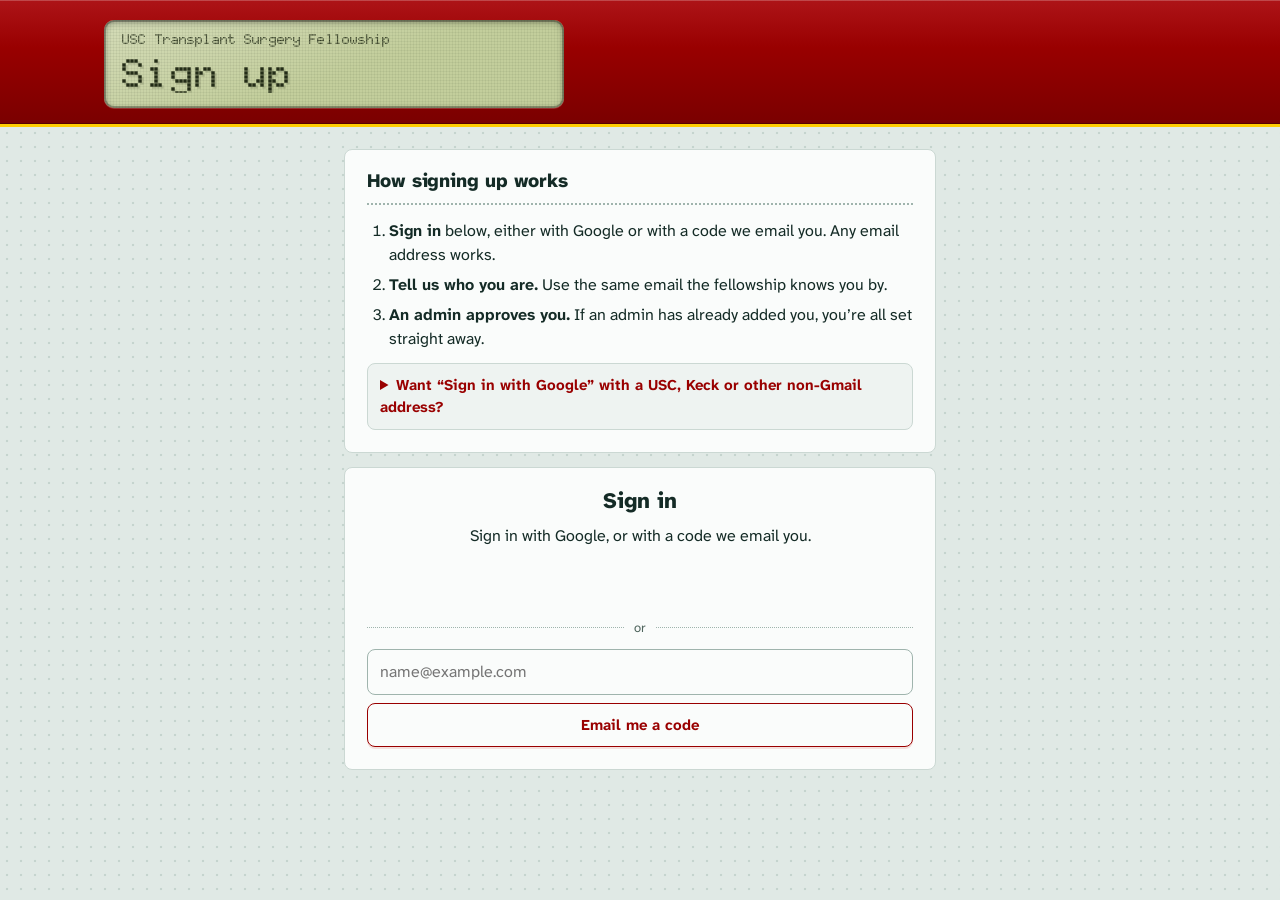
<file: signup.html>
<!DOCTYPE html>
<html lang="en">
<head>
  <meta charset="utf-8">
  <meta name="viewport" content="width=device-width, initial-scale=1">
  <title>Fellowship Sign-up</title>
  <link rel="icon" href="data:image/svg+xml,%3Csvg xmlns='http://www.w3.org/2000/svg' viewBox='0 0 32 32'%3E%3Crect width='32' height='32' rx='8' fill='%23990000'/%3E%3Crect x='5' y='7' width='22' height='13' rx='3' fill='%23c3ce9c'/%3E%3Cpath d='M8 11h2v2H8zm3 0h2v2h-2zm3 0h2v2h-2zm-6 4h2v2H8zm3 0h2v2h-2z' fill='%23232c17'/%3E%3Crect x='9' y='24' width='14' height='3' rx='1.5' fill='%23ffcc00'/%3E%3C/svg%3E">
  <meta name="theme-color" content="#990000">
  <link rel="preload" href="assets/fonts/doto.woff2" as="font" type="font/woff2" crossorigin>
  <link rel="preload" href="assets/fonts/atkinson-hyperlegible-next.woff2" as="font" type="font/woff2" crossorigin>
  <link rel="stylesheet" href="assets/styles.css">
  <link rel="stylesheet" href="assets/portal.css">
  <script src="https://accounts.google.com/gsi/client" async></script>
  <script src="assets/ui.js"></script>
  <script src="assets/api.js"></script>
</head>
<body>
  <header class="top">
    <div class="top-inner">
      <div class="lcd">
        <div class="eyebrow">USC Transplant Surgery Fellowship</div>
        <h1>Sign up</h1>
      </div>
      <div class="who" id="who"></div>
    </div>
  </header>

  <main class="page signup">
    <section class="card" id="howCard">
      <h2>How signing up works</h2>
      <ol class="steps">
        <li><b>Sign in</b> below, either with Google or with a code we email you. Any email address works.</li>
        <li><b>Tell us who you are.</b> Use the same email the fellowship knows you by.</li>
        <li><b>An admin approves you.</b> If an admin has already added you, you’re all set straight away.</li>
      </ol>
      <details class="google-help">
        <summary>Want “Sign in with Google” with a USC, Keck or other non-Gmail address?</summary>
        <p>You can make a Google account that uses your current email, without getting Gmail:</p>
        <ol>
          <li>Open <a href="https://accounts.google.com/signup" target="_blank" rel="noopener">accounts.google.com/signup</a>. If it asks, choose <b>Create account → For my personal use</b>.</li>
          <li>Enter your name and the other details it asks for.</li>
          <li>When it offers a Gmail address, choose <b>Use your existing email</b> and type your current email.</li>
          <li>Enter the code Google emails you, then choose a password and finish.</li>
          <li>Come back here and choose <b>Sign in with Google</b> with that account.</li>
        </ol>
        <p class="hint small">You don’t need a Google account to use the sites (the emailed code works too). You do need one to see the fellowship calendars in Google Calendar.</p>
      </details>
    </section>

    <div id="auth"><section class="card"><div class="loading">Loading…</div></section></div>

    <div id="app" hidden>
      <section class="card" id="resultCard" hidden>
        <h2 id="resultTitle"></h2>
        <p id="resultText"></p>
        <ul class="sites" id="sites"></ul>
      </section>

      <section class="card" id="formCard" hidden>
        <h2>Tell us who you are</h2>
        <p class="hint">Signed in as <b id="formEmail"></b>. An admin will add you with this email.</p>
        <div class="pf-grid">
          <label class="pf-field"><span class="label">First name *</span><input id="firstName" type="text" autocomplete="given-name" maxlength="40"></label>
          <label class="pf-field"><span class="label">Last name *</span><input id="lastName" type="text" autocomplete="family-name" maxlength="40"></label>
        </div>
        <span class="label" style="margin-top:12px">I am</span>
        <div class="keys" style="--n:2" role="radiogroup" aria-label="I am" id="kind">
          <button class="tab" type="button" role="radio" data-kind="fellow" aria-checked="false">A fellow</button>
          <button class="tab" type="button" role="radio" data-kind="other" aria-checked="false">Someone else</button>
        </div>
        <label class="pf-field" id="gradRow" hidden><span class="label">Year you graduate from the fellowship *</span><input id="gradYear" type="text" inputmode="numeric" maxlength="4" placeholder="e.g. 2027"></label>
        <label class="pf-field" id="jobRow" hidden><span class="label">Job title *</span><input id="jobTitle" type="text" maxlength="80" placeholder="e.g. Transplant surgeon, coordinator"></label>
        <label class="pf-field"><span class="label">Phone number</span><input id="phone" type="tel" autocomplete="tel" placeholder="Optional"></label>
        <label class="pf-field"><span class="label">Anything the admins should know</span><textarea id="note" maxlength="500" placeholder="Optional, e.g. starting in July"></textarea></label>
        <button class="primary" id="submit" type="button">Send for approval</button>
        <div class="status" id="status" role="status" aria-live="polite"></div>
      </section>
    </div>
  </main>

  <script>
  (function () {
    var $ = UI.$, el = UI.el, clear = UI.clear, showStatus = UI.showStatus;
    var state = { kind: '', who: null };

    function show(title, text, apps) {
      $('formCard').hidden = true;
      $('resultCard').hidden = false;
      $('resultTitle').textContent = title;
      $('resultText').textContent = text;
      var ul = $('sites'); clear(ul);
      (apps || []).forEach(function (a) { var li = el('li'), x = el('a', 'site-link', a.label); x.href = a.url; li.appendChild(x); ul.appendChild(li); });
    }
    function setKind(k) {
      state.kind = k;
      document.querySelectorAll('#kind .tab').forEach(function (b) { b.setAttribute('aria-checked', b.dataset.kind === k ? 'true' : 'false'); });
      $('gradRow').hidden = k !== 'fellow';
      $('jobRow').hidden = k !== 'other';
    }
    function ready(who) {
      state.who = who;
      $('howCard').hidden = true;
      if (who.status === 'member') { show('You’re all set', who.email + ' is on the member list. Open the sites:', who.apps); return; }
      if (who.status === 'pending') { show('Waiting for approval', who.message); return; }
      $('formCard').hidden = false;
      $('formEmail').textContent = who.email;
      $('firstName').focus();
    }
    function submit() {
      if (!state.kind) { showStatus($('status'), 'error', 'Choose whether you’re a fellow or someone else.', []); return; }
      UI.busy(true); $('submit').disabled = true;
      TimeOffApi.run('apiSignUp', [{ firstName: $('firstName').value, lastName: $('lastName').value, kind: state.kind, gradYear: $('gradYear').value,
        jobTitle: $('jobTitle').value, phone: $('phone').value, note: $('note').value }], function (res) {
        UI.busy(false); $('submit').disabled = false;
        if (!res.ok) { showStatus($('status'), 'error', 'Not sent yet', res.errors, true); return; }
        show(res.status === 'member' ? 'You’re all set' : 'Sent for approval', res.message, res.status === 'member' ? (state.who.apps || []) : []);
      }, function (err) {
        UI.busy(false); $('submit').disabled = false;
        if (err.code !== 'auth') showStatus($('status'), 'error', 'Not sent', [err.message], true);
      });
    }
    document.querySelectorAll('#kind .tab').forEach(function (b) { b.addEventListener('click', function () { setKind(b.dataset.kind); }); });
    $('submit').addEventListener('click', submit);
    TimeOffApi.start({ app: 'portal', need: 'any', years: false, onReady: ready });
  })();
  </script>
</body>
</html>
</file>
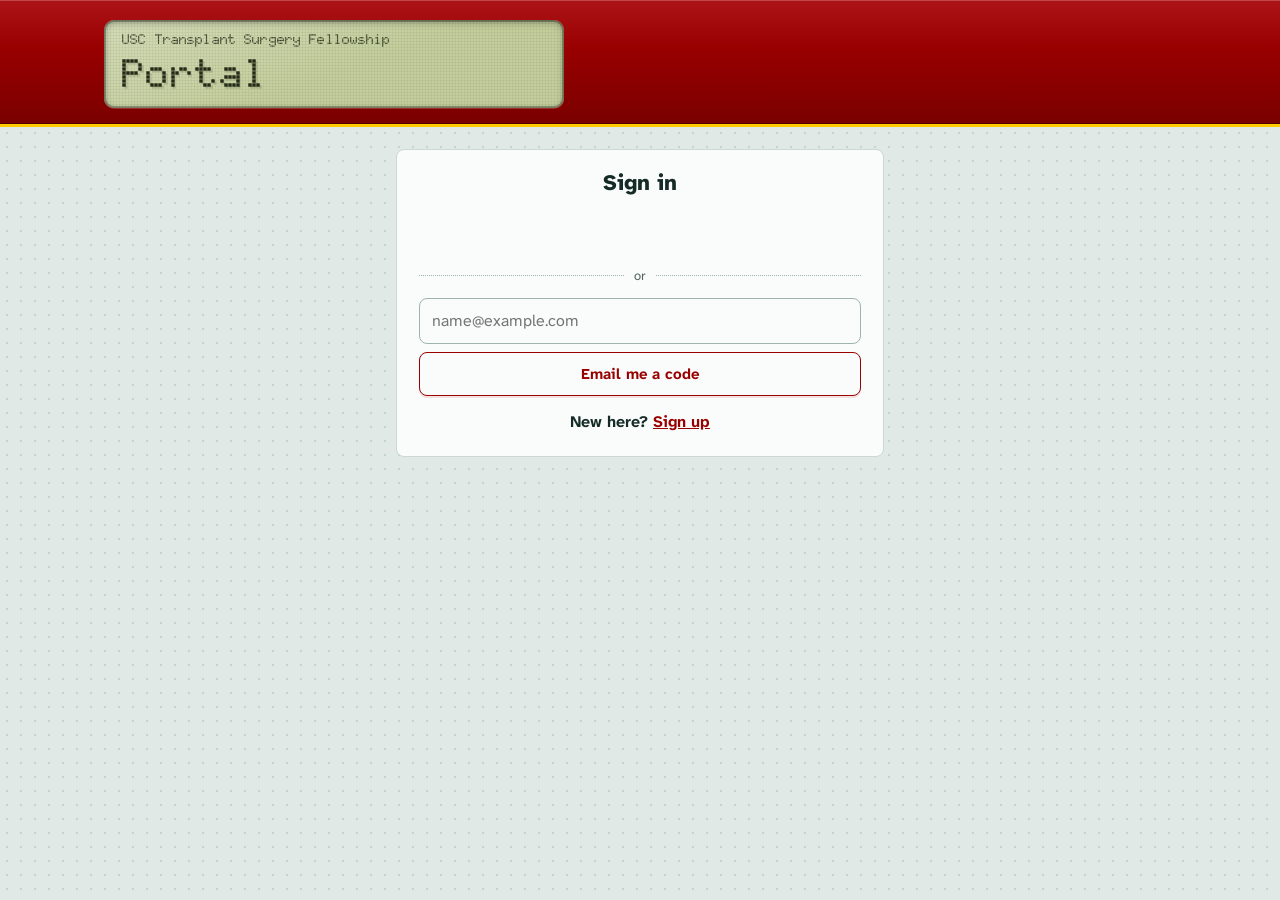
<file: welcome.html>
<!DOCTYPE html>
<html lang="en">
<head>
  <meta charset="utf-8">
  <meta name="viewport" content="width=device-width, initial-scale=1">
  <meta name="robots" content="noindex">
  <title>Welcome to the Fellowship Sites</title>
  <link rel="icon" href="data:image/svg+xml,%3Csvg xmlns='http://www.w3.org/2000/svg' viewBox='0 0 32 32'%3E%3Crect width='32' height='32' rx='8' fill='%23990000'/%3E%3Crect x='5' y='7' width='22' height='13' rx='3' fill='%23c3ce9c'/%3E%3Cpath d='M8 11h2v2H8zm3 0h2v2h-2zm3 0h2v2h-2zm-6 4h2v2H8zm3 0h2v2h-2z' fill='%23232c17'/%3E%3Crect x='9' y='24' width='14' height='3' rx='1.5' fill='%23ffcc00'/%3E%3C/svg%3E">
  <meta name="theme-color" content="#990000">
  <link rel="preload" href="assets/fonts/doto.woff2" as="font" type="font/woff2" crossorigin>
  <link rel="preload" href="assets/fonts/atkinson-hyperlegible-next.woff2" as="font" type="font/woff2" crossorigin>
  <link rel="stylesheet" href="assets/styles.css">
  <link rel="stylesheet" href="assets/portal.css">
  <script src="https://accounts.google.com/gsi/client" async></script>
  <script src="assets/ui.js"></script>
  <script src="assets/api.js"></script>
</head>
<body>
  <!--
    The invitation email links here: welcome.html?invite=… (server: invitations.gs).
    The page names the invited person. They sign in with Google or an emailed code.
    Signing in with the invited email signs them in with no other change.
    Signing in with another email asks first. Then that email becomes primary and the invited one becomes the alternate.
    Without an invitation, the page opens the portal.
  -->
  <header class="top">
    <div class="top-inner">
      <div class="lcd">
        <div class="eyebrow">USC Transplant Surgery Fellowship</div>
        <h1>Welcome</h1>
      </div>
      <div class="who" id="who"></div>
    </div>
  </header>

  <main class="page signup">
    <section class="card" id="inviteCard">
      <h2 id="inviteTitle">You’re invited</h2>
      <p id="inviteText">Checking your invitation…</p>
      <ul class="steps" id="inviteSteps" hidden></ul>
      <p class="hint" id="inviteHow" hidden></p>
    </section>

    <div id="auth"><section class="card"><div class="loading">Loading…</div></section></div>

    <div id="app" hidden>
      <section class="card" id="confirmCard" hidden>
        <h2>Use this email?</h2>
        <p id="confirmText"></p>
        <button class="primary" id="confirmYes" type="button"></button>
        <button class="secondary" id="confirmNo" type="button"></button>
        <div class="status" id="confirmStatus" role="status" aria-live="polite"></div>
      </section>

      <section class="card" id="doneCard" hidden>
        <h2 id="doneTitle">You’re all set</h2>
        <p id="doneText"></p>
        <ul class="sites" id="sites"></ul>
      </section>

      <section class="card" id="problemCard" hidden>
        <h2>That didn’t work</h2>
        <div class="status" id="problem" role="status" aria-live="polite"></div>
        <button class="secondary" id="problemSignOut" type="button">Sign in with a different account</button>
      </section>
    </div>
  </main>

  <script>
  (function () {
    var $ = UI.$, el = UI.el, clear = UI.clear, showStatus = UI.showStatus;
    var token = '';
    try { token = new URLSearchParams(location.search).get('invite') || ''; } catch (e) { token = ''; }

    function only(id) { ['confirmCard', 'doneCard', 'problemCard'].forEach(function (c) { $(c).hidden = c !== id; }); }
    function problem(lines) { only('problemCard'); showStatus($('problem'), 'error', '', lines); }
    function done(text) {
      // Ask again. After a switch, the new primary email decides which sites they can open.
      TimeOffApi.run('apiWhoAmI', ['portal'], function (who) {
        only('doneCard');
        $('inviteCard').hidden = true;
        $('doneText').textContent = (text ? text + ' ' : '') + 'Open the sites:';
        var ul = $('sites'); clear(ul);
        (who.apps || []).forEach(function (a) { var li = el('li'), x = el('a', 'site-link', a.label); x.href = a.url; li.appendChild(x); ul.appendChild(li); });
        try { history.replaceState(null, '', location.pathname); } catch (e) { /* the link has done its job */ }
      }, function (err) { if (err.code !== 'auth') problem([err.message]); });
    }

    /* After signing in: accept the invitation (asking first if they used another email). */
    function accept(confirmed) {
      UI.busy(true);
      TimeOffApi.run('apiAcceptInvite', [token, confirmed], function (res) {
        UI.busy(false);
        if (!res.ok) { problem(res.errors); return; }
        if (res.status === 'confirm') { askFirst(res); return; }
        done(res.lines.length ? res.lines.join(' ') : '');
      }, function (err) { UI.busy(false); if (err.code !== 'auth') problem([err.message]); });
    }
    function askFirst(res) {
      only('confirmCard');
      $('confirmText').textContent = 'You signed in as ' + res.to + '. It will be your main email for the sites, and ' + res.from +
        ' (the address the invitation went to) will be kept as your second email. Both sign in.' +
        (res.dropped ? ' This replaces the second email we had for you, ' + res.dropped + '.' : '');
      $('confirmYes').textContent = 'Yes, use ' + res.to;
      $('confirmNo').textContent = 'No, sign in with ' + res.from + ' instead';
    }
    $('confirmYes').addEventListener('click', function () { accept(true); });
    $('confirmNo').addEventListener('click', function () { TimeOffApi.signOut(); });
    $('problemSignOut').addEventListener('click', function () { TimeOffApi.signOut(); });

    function ready() { accept(false); }
    function start(message) {
      TimeOffApi.start({ app: 'portal', need: 'any', years: false, onReady: ready,
        signInMessage: message || 'Sign in with Google, or with a code we email you, to accept.' });
    }

    if (!token) { location.replace('./'); return; } // no invitation: the portal itself is the place to sign in
    TimeOffApi.callPublic('apiInviteInfo', [token]).then(function (info) {
      if (!info.ok) { $('inviteTitle').textContent = 'About your invitation'; $('inviteText').textContent = info.message; start(); return; }
      $('inviteTitle').textContent = 'Welcome, ' + info.firstName;
      $('inviteText').textContent = 'You’ve been added to the USC Transplant Surgery Fellowship’s websites:';
      info.apps.forEach(function (a) { var li = el('li'); li.appendChild(el('b', null, a.label + ': ')); li.appendChild(document.createTextNode(a.about)); $('inviteSteps').appendChild(li); });
      $('inviteSteps').hidden = false;
      $('inviteHow').hidden = false;
      $('inviteHow').textContent = 'Sign in below with ' + info.email + ', or with another email or Google account you’d rather use. ' +
        'Another one becomes your main email, and ' + info.email + ' is kept as a second email that also signs in.';
      // Pre-fill the code form with the invited address. The sign-in card uses the last email entered.
      try { localStorage.setItem('fellowship.lastEmail', info.email); } catch (e) { /* private mode */ }
      start();
    }, function (err) { $('inviteText').textContent = err.message; start(); });
  })();
  </script>
</body>
</html>
</file>
<file: assets/styles.css>
/*
 * Styles for all three sites. Keep this file identical in timeoff, schedule and portal.
 * Site-only styles live in schedule.css and portal.css.
 *
 * Design: the header is a pager. A USC-cardinal case holds a backlit LCD screen.
 * The screen lights up on page load. No other animation plays on its own.
 * The rest stays quiet: pale scrub-green paper, a faint perforated texture, plain sheets and pressable keys.
 * Weekends get OR-style hatching.
 *
 * Fonts (self-hosted in assets/fonts, SIL Open Font License):
 *   Doto                       — dot-matrix, pager screen only
 *   Atkinson Hyperlegible Next — everything else. The Braille Institute designed it for legibility
 *
 * Colors live in the variables below. The dark ("night call") theme follows them.
 */
@font-face {
  font-family: 'Atkinson Hyperlegible Next';
  src: url(fonts/atkinson-hyperlegible-next.woff2) format('woff2');
  font-weight: 200 800; font-style: normal; font-display: swap;
}
@font-face {
  font-family: 'Doto';
  src: url(fonts/doto.woff2) format('woff2');
  font-weight: 100 900; font-style: normal; font-display: block;
}

:root {
  color-scheme: light;
  --scrub: #e0e9e5;          /* page: pale scrub green */
  --scrub-dot: #c5d4ce;      /* the perforated-tray dots */
  --sheet: #fafcfb;          /* panels */
  --sheet-sunk: #eef3f1;     /* wells inside a panel */
  --ink: #142b26;
  --muted: #4f655d;
  --line: #cbd8d3;
  --line-strong: #9fb4ad;
  --hatch: rgba(20, 43, 38, .075);
  --cardinal: #990000;       /* USC cardinal: fills */
  --cardinal-deep: #6b0000;
  --accent: #990000;         /* cardinal for text and outlines (lighter in the dark theme) */
  --cardinal-soft: #f4e0dd;
  --gold: #ffcc00;           /* USC gold */
  --gold-ink: #2a2100;
  --gold-soft: #fff1b8;
  --gold-edge: #e0b400;
  --lcd: #c3ce9c;
  --lcd-dim: #8f9a74;
  --lcd-ink: #232c17;
  --lcd-glow: transparent;
  --ok: #1b6b43;
  --ok-soft: #dcefe4;
  --err: #b0241c;
  --err-deep: #7d140f;
  --err-soft: #fbe3e0;
}
@media (prefers-color-scheme: dark) {
  :root {
    color-scheme: dark;
    --scrub: #0d1815;
    --scrub-dot: #1a2c27;
    --sheet: #13221e;
    --sheet-sunk: #0f1b18;
    --ink: #e1ebe7;
    --muted: #94aaa3;
    --line: #23392f;
    --line-strong: #3b5a51;
    --hatch: rgba(225, 235, 231, .06);
    --cardinal: #a30f14;
    --cardinal-deep: #5e0306;
    --accent: #ff8f82;
    --cardinal-soft: #3a1c1a;
    --gold-soft: #3a3113;
    --gold-edge: #8a6f00;
    --lcd: #a5c24c;
    --lcd-dim: #4b5a22;
    --lcd-ink: #132006;
    --lcd-glow: rgba(165, 194, 76, .28);
    --ok: #82d6a6;
    --ok-soft: #173126;
    --err: #ff8f82;
    --err-deep: #7d140f;
    --err-soft: #3a1c1a;
  }
}

/* ── page ── */
* { box-sizing: border-box; }
[hidden] { display: none !important; } /* hidden always wins over a display set below */
html { -webkit-text-size-adjust: 100%; }
body {
  margin: 0;
  color: var(--ink);
  background-color: var(--scrub);
  background-image: radial-gradient(circle, var(--scrub-dot) 1.1px, transparent 1.6px);
  background-size: 14px 14px;
  font: 16px/1.5 'Atkinson Hyperlegible Next', 'Atkinson Hyperlegible', system-ui, sans-serif;
  min-height: 100vh;
}
a { color: var(--accent); }
:focus-visible { outline: 2.5px solid var(--accent); outline-offset: 2px; }
button { -webkit-tap-highlight-color: transparent; }

/* ── the pager (header) ── */
.top {
  color: #fff;
  background: linear-gradient(180deg, #ad1418 0%, #990000 38%, #7a0000 100%);
  box-shadow: inset 0 1px 0 rgba(255, 255, 255, .22), inset 0 -1px 0 rgba(0, 0, 0, .3);
  border-bottom: 3px solid var(--gold);
  padding: 16px 16px 14px;
}
.top-inner { max-width: 1072px; margin: 0 auto; } /* lines up with the panels below (main is 1120 minus its padding) */
.lcd {
  position: relative;
  max-width: 460px;
  color: var(--lcd-ink);
  background-color: var(--lcd);
  background-image:
    linear-gradient(rgba(35, 44, 23, .055) 1px, transparent 1px),
    linear-gradient(90deg, rgba(35, 44, 23, .055) 1px, transparent 1px),
    linear-gradient(160deg, rgba(255, 255, 255, .28), transparent 55%);
  background-size: 3px 3px, 3px 3px, 100% 100%;
  border-radius: 10px;
  padding: 10px 14px 12px;
  box-shadow:
    inset 0 2px 7px rgba(0, 0, 0, .38),
    inset 0 0 0 2px rgba(0, 0, 0, .28),
    0 1px 0 rgba(255, 255, 255, .18),
    0 0 26px var(--lcd-glow);
  animation: lcd-wake .7s ease-out both;
}
.eyebrow { font: 800 14px/1.2 'Doto', monospace; letter-spacing: .01em; opacity: .9; animation: lcd-flicker .45s steps(3) .15s both; }
/* The dates the sites cover (from the server, after sign-in), shown once here instead of in every section title. */
.lcd-range { display: block; margin-top: 6px; font: 800 15px/1.2 'Doto', monospace; letter-spacing: .01em; }
/* May–July: a switch between this academic year and the next, in the same display. */
.lcd-years { display: flex; flex-wrap: wrap; gap: 6px; }
.lcd-year {
  font: 800 15px/1.2 'Doto', monospace; letter-spacing: .01em; color: var(--lcd-ink); background: transparent;
  border: 2px solid var(--lcd-ink); border-radius: 6px; padding: 3px 8px; cursor: pointer; min-height: 32px; opacity: .65;
}
.lcd-year[aria-pressed="true"] { background: var(--lcd-ink); color: var(--lcd); opacity: 1; }
.lcd-year:hover, .lcd-year:focus-visible { opacity: 1; }
.lcd-year:focus-visible { outline: 3px solid var(--lcd-ink); outline-offset: 2px; }
h1 {
  display: inline-block;
  margin: 4px 0 0;
  font: 850 34px/1 'Doto', monospace;
  letter-spacing: .01em;
  text-shadow: 1.5px 1.5px 0 rgba(35, 44, 23, .16); /* LCD ghosting */
  animation: lcd-type .8s steps(14, end) .35s both;
}
h1::after { /* the pager's cursor: blinks three times, then goes away */
  content: ''; display: inline-block; width: .42em; height: .78em; margin-left: .14em; vertical-align: -.04em;
  background: currentColor; opacity: 0;
  animation: lcd-cursor 1.8s steps(1, end) 1.15s 1 both;
}
@keyframes lcd-wake { from { background-color: var(--lcd-dim); } to { background-color: var(--lcd); } }
@keyframes lcd-flicker { from { opacity: 0; } to { opacity: .9; } }
@keyframes lcd-type { from { clip-path: inset(0 100% 0 0); } to { clip-path: inset(0 -1em 0 0); } }
@keyframes lcd-cursor { 0%, 33%, 66% { opacity: 1; } 16%, 50%, 83%, 100% { opacity: 0; } }

/* who's signed in, and the pager's rubber buttons */
.who {
  display: flex; flex-wrap: wrap; align-items: center; gap: 8px 12px;
  margin-top: 12px; font-size: 15px; color: rgba(255, 255, 255, .92);
}
.who:empty { display: none; }
.who-name { overflow-wrap: anywhere; }
.who-actions { display: flex; flex-wrap: wrap; gap: 8px; }
.who .toplink, .who .linkbtn {
  display: inline-flex; align-items: center; min-height: 34px; padding: 0 14px;
  font-family: inherit; font-size: 14px; font-weight: 700; line-height: 1; color: #fff; text-decoration: none; cursor: pointer;
  background: rgba(0, 0, 0, .24); border: 0; border-radius: 999px;
  box-shadow: inset 0 1px 0 rgba(255, 255, 255, .14), 0 2px 0 rgba(0, 0, 0, .28);
}
.who .toplink:hover, .who .linkbtn:hover { background: rgba(0, 0, 0, .34); }
.who .toplink:active, .who .linkbtn:active { transform: translateY(1px); box-shadow: inset 0 1px 0 rgba(255, 255, 255, .1), 0 1px 0 rgba(0, 0, 0, .28); }
.top :focus-visible { outline-color: var(--gold); }

/* ── layout ── */
main { max-width: 1120px; margin: 0 auto; padding: 4px 16px 48px; }
#auth { max-width: 520px; margin: 0 auto; padding: 8px 16px 0; }
.col { min-width: 0; }
/* Time-off admin page on phones: one column in this order (month, rule check, totals, who's off, changes, people). */
@media (max-width: 959px) {
  main.admin:not([hidden]) { display: flex; flex-direction: column; }
  main.admin > .col { display: contents; }
  #monthCard { order: 1; } #checkCard { order: 2; } #totalsCard { order: 3; }
  #offCard { order: 4; } #makeCard { order: 5; } #logCard { order: 6; }
}

.card {
  background: var(--sheet);
  border: 1px solid var(--line);
  border-radius: 8px;
  padding: 16px 16px 18px;
  margin-top: 14px;
}
h2 {
  font-size: 19px; font-weight: 800; line-height: 1.2; letter-spacing: -.005em;
  margin: 0 0 14px; padding-bottom: 10px;
  border-bottom: 2px dotted var(--line-strong); /* tear-off perforation */
}
.label { display: block; font-size: 14px; font-weight: 700; color: var(--muted); margin-bottom: 6px; }
.hint { font-size: 14px; color: var(--muted); margin: 0 0 12px; }
.hint.small { font-size: 13px; margin: 10px 0 0; }
.loading { color: var(--muted); font-size: 15px; }
.empty { color: var(--muted); margin: 0; }

select, input[type="text"], input[type="email"], input[type="date"], input:not([type]) {
  width: 100%;
  font: inherit; font-size: 16px; /* 16px: iPhones don't zoom in when it's tapped */
  color: var(--ink); background-color: var(--sheet);
  border: 1.5px solid var(--line-strong); border-radius: 8px;
  padding: 10px 12px; min-height: 46px;
}
select {
  -webkit-appearance: none; appearance: none; cursor: pointer;
  padding-right: 38px;
  background-image:
    linear-gradient(45deg, transparent 50%, var(--muted) 50%),
    linear-gradient(135deg, var(--muted) 50%, transparent 50%);
  background-position: calc(100% - 20px) 52%, calc(100% - 14px) 52%;
  background-size: 6px 6px, 6px 6px;
  background-repeat: no-repeat;
}
select:hover, input:hover { border-color: var(--muted); }
/* iPhone date fields keep their own minimum width and spill out of narrow columns. Let them shrink and fill. */
input[type="date"] { -webkit-appearance: none; appearance: none; display: block; min-width: 0; max-width: 100%; text-align: left; line-height: 24px; }
input[type="date"]::-webkit-date-and-time-value { text-align: left; }

/* ── vacation tally ── */
.tally-head { font-size: 14px; color: var(--muted); margin-bottom: 10px; }
.stats { display: grid; grid-template-columns: repeat(3, 1fr); gap: 8px; }
.stat { background: var(--sheet-sunk); border: 1px solid var(--line); border-radius: 6px; padding: 8px 10px 9px; }
.stat b { display: block; font-size: 28px; font-weight: 800; line-height: 1.1; font-variant-numeric: tabular-nums; }
.stat span { font-size: 13px; color: var(--muted); }
.stat.remaining { border-color: var(--accent); }
.stat.remaining b { color: var(--accent); }

/* ── who is off ── */
.offlist { list-style: none; margin: 0; padding: 0; }
.offlist li { padding: 10px 0; border-top: 1px solid var(--line); }
.offlist li:first-child { border-top: 0; padding-top: 0; }
.offlist li:last-child { padding-bottom: 0; }
.offlist .when { display: block; font-size: 14px; color: var(--muted); font-variant-numeric: tabular-nums; }
.offlist .cover { display: block; font-size: 14px; margin-top: 2px; }
.offlist .cover.missing { color: var(--err); font-weight: 700; }
.offlist .you, .chip-you {
  font-size: 12px; font-weight: 800; color: var(--gold-ink); background: var(--gold);
  padding: 1px 7px; border-radius: 3px; margin-left: 6px; vertical-align: 1px;
}

/* ── keys (mode tabs) ── */
.tabs { display: grid; grid-template-columns: repeat(3, 1fr); gap: 6px; margin-bottom: 14px; }
.tab {
  font: inherit; font-size: 15px; font-weight: 700; line-height: 1.2; color: var(--ink);
  background: var(--sheet); border: 1.5px solid var(--line-strong); border-radius: 8px;
  padding: 10px 6px; min-height: 46px; cursor: pointer;
  box-shadow: 0 2px 0 var(--line-strong);
}
.tab:hover { border-color: var(--muted); }
.tab:active { transform: translateY(2px); box-shadow: 0 0 0 var(--line-strong); }
.tab[aria-selected="true"] {
  color: #fff; background: var(--cardinal); border-color: var(--cardinal-deep);
  box-shadow: 0 2px 0 var(--cardinal-deep), inset 0 -3px 0 var(--gold);
}
.tab[aria-checked="true"], .tab[aria-pressed="true"] { /* keys that work like radio buttons, or toggle on and off */
  color: #fff; background: var(--cardinal); border-color: var(--cardinal-deep);
  box-shadow: 0 2px 0 var(--cardinal-deep), inset 0 -3px 0 var(--gold);
}
.tab small { display: block; font-size: 12px; font-weight: 600; opacity: .85; }
/* a group of keys, choose one: <div class="keys" style="--n:3" role="radiogroup"> */
.keys { display: grid; grid-template-columns: repeat(var(--n, 2), minmax(0, 1fr)); gap: 6px; margin-bottom: 12px; }
.keys .tab { font-size: 15px; }
.tabs5 { margin-top: 14px; }
.tabs4 { grid-template-columns: repeat(2, 1fr); }

/* ── weekend options ── */
.options { display: grid; gap: 8px; margin-bottom: 14px; }
.option {
  display: flex; gap: 12px; align-items: flex-start; text-align: left; width: 100%;
  font: inherit; color: var(--ink); background: var(--sheet); cursor: pointer;
  border: 1.5px solid var(--line-strong); border-radius: 8px; padding: 11px 12px;
  box-shadow: 0 2px 0 var(--line);
}
.option b, .option > span:not(.dot) { font-variant-numeric: tabular-nums; }
.option .dot { flex: 0 0 20px; height: 20px; border-radius: 50%; border: 2px solid var(--muted); margin-top: 1px; background: var(--sheet); }
.option:hover:not(:disabled) { border-color: var(--accent); }
.option[aria-checked="true"] { border-color: var(--accent); background: var(--cardinal-soft); box-shadow: 0 2px 0 var(--accent); }
.option[aria-checked="true"] .dot { border-color: var(--accent); background: radial-gradient(var(--accent) 42%, var(--sheet) 47%); }
.option:disabled {
  cursor: not-allowed; box-shadow: none; border-color: var(--line); color: var(--muted);
  background-image: repeating-linear-gradient(135deg, var(--hatch) 0 2px, transparent 2px 8px);
}
.option:disabled .dot { border-color: var(--line-strong); }
.option small { display: block; color: var(--muted); font-size: 13px; }

/* ── month grid ── */
.cal { display: grid; grid-template-columns: repeat(7, minmax(0, 1fr)); gap: 4px; margin-bottom: 14px; }
.dow { font-size: 12px; font-weight: 700; color: var(--muted); text-align: center; padding-bottom: 2px; }
.cell {
  font: inherit; color: var(--ink);
  min-height: 54px; padding: 5px 2px; border-radius: 6px;
  border: 1px solid var(--line); background-color: var(--sheet);
  display: flex; flex-direction: column; align-items: center; justify-content: flex-start; gap: 3px;
  min-width: 0;
}
.cell .num { font-size: 14px; font-weight: 700; line-height: 1.2; font-variant-numeric: tabular-nums; }
.cell .tag {
  font-size: 11px; font-weight: 800; line-height: 1.25; letter-spacing: .02em;
  padding: 1px 4px; border-radius: 3px; max-width: 100%;
  overflow: hidden; text-overflow: ellipsis; white-space: nowrap;
  color: var(--accent); background: var(--cardinal-soft);
}
.cell.mine .tag { color: var(--gold-ink); background: var(--gold); }
.cell.weekendday { background-image: repeating-linear-gradient(135deg, var(--hatch) 0 2px, transparent 2px 7px); }
.cell.out, .cell.past:not(.ok):not(.sel), .cell.muted { opacity: .4; }
button.cell.ok.past:not(.sel) { opacity: .72; border-style: dashed; } /* past days still open for picking */
button.cell { cursor: pointer; }
button.cell.ok { border-color: var(--line-strong); box-shadow: 0 2px 0 var(--line-strong); } /* raised keys mark pickable days */
button.cell.ok:hover { border-color: var(--accent); }
button.cell:active { transform: translateY(2px); box-shadow: none; }
.cell.sel {
  color: #fff; background-color: var(--cardinal); border-color: var(--cardinal-deep);
  box-shadow: 0 2px 0 var(--cardinal-deep), inset 0 -3px 0 var(--gold);
}
button.cell.ok.sel { border-color: var(--cardinal-deep); box-shadow: 0 2px 0 var(--cardinal-deep), inset 0 -3px 0 var(--gold); }
.cell.sel .tag { background: rgba(255, 255, 255, .22); color: #fff; }
.cell.removing, button.cell.ok.removing {
  background-color: var(--err-deep);
  background-image: repeating-linear-gradient(135deg, #b0241c 0 6px, transparent 6px 12px);
  border-color: var(--err-deep); box-shadow: 0 2px 0 var(--err-deep);
  text-decoration: line-through;
}

/* calendar key */
.legend { list-style: none; margin: -2px 0 14px; padding: 0; display: grid; grid-template-columns: 1fr 1fr; gap: 8px 12px; font-size: 13px; color: var(--muted); }
.legend li { display: flex; align-items: center; gap: 8px; }
.swatch {
  flex: 0 0 auto; display: inline-flex; align-items: center; justify-content: center;
  min-width: 26px; height: 18px; padding: 0 3px; border-radius: 3px;
  font-size: 11px; font-weight: 800; border: 1px solid var(--line-strong); background: var(--sheet);
}
.swatch.tag-other { color: var(--accent); background: var(--cardinal-soft); border-color: transparent; }
.swatch.tag-mine { color: var(--gold-ink); background: var(--gold); border-color: transparent; }
.swatch.sel { background: var(--cardinal); border-color: var(--cardinal-deep); box-shadow: inset 0 -3px 0 var(--gold); }
.swatch.wkd { background-image: repeating-linear-gradient(135deg, var(--hatch) 0 2px, transparent 2px 5px); }
.swatch.removing { background: repeating-linear-gradient(135deg, #b0241c 0 4px, var(--err-deep) 4px 8px); border-color: var(--err-deep); }

/* ── selection, submit, results ── */
.selection { font-size: 15px; font-weight: 700; margin-bottom: 12px; min-height: 1.5em; }
.primary {
  display: block; width: 100%;
  font: inherit; font-size: 17px; font-weight: 800; color: #fff;
  background: var(--cardinal); border: 0; border-radius: 8px; padding: 14px 14px 17px; cursor: pointer;
  box-shadow: inset 0 -4px 0 var(--gold), 0 2px 0 var(--cardinal-deep);
}
.primary:hover:not(:disabled) { background: #8a0000; }
.primary:active:not(:disabled) { transform: translateY(2px); box-shadow: inset 0 -4px 0 var(--gold); }
.primary.danger { background: var(--err); box-shadow: inset 0 -4px 0 var(--err-deep), 0 2px 0 var(--err-deep); }
.primary:disabled {
  cursor: not-allowed; color: var(--muted); background-color: var(--sheet-sunk);
  background-image: repeating-linear-gradient(135deg, var(--hatch) 0 2px, transparent 2px 8px);
  box-shadow: inset 0 0 0 1.5px var(--line-strong);
}
.primary.small { padding: 10px 12px 12px; font-size: 15px; margin-top: 4px; box-shadow: inset 0 -3px 0 var(--gold); }

.status { margin-top: 12px; }
.status:empty { display: none; }
.status .box { border-radius: 6px; padding: 11px 13px; font-size: 15px; border-left: 5px solid; animation: slip-in .22s ease-out; }
.status .box.ok { background: var(--ok-soft); color: var(--ink); border-color: var(--ok); }
.status .box.error { background: var(--err-soft); color: var(--ink); border-color: var(--err); }
.status .box b, .status .box strong { color: inherit; }
.status ul { margin: 6px 0 0; padding-left: 18px; }
@keyframes slip-in { from { opacity: 0; transform: translateY(-4px); } to { opacity: 1; transform: none; } }

body.busy main { opacity: .6; pointer-events: none; transition: opacity .15s; }

/* ── admin page ── */
.toolbar { display: grid; grid-template-columns: 1fr 1fr; gap: 8px; margin-top: 12px; }
.secondary {
  font: inherit; font-size: 15px; font-weight: 700; line-height: 1.2; color: var(--accent);
  background: var(--sheet); border: 1.5px solid var(--accent); border-radius: 8px;
  padding: 10px 12px; min-height: 44px; cursor: pointer;
  box-shadow: 0 2px 0 var(--cardinal-soft);
}
.secondary:hover { background: var(--cardinal-soft); }
.secondary:active { transform: translateY(2px); box-shadow: none; }
.secondary.small { padding: 7px 11px; min-height: 36px; font-size: 14px; }
.secondary.strong { color: #fff; background: var(--cardinal); border-color: var(--cardinal-deep); box-shadow: inset 0 -3px 0 var(--gold); }
.secondary.armed, .issues .secondary.armed { color: #fff; background: var(--err); border-color: var(--err-deep); box-shadow: 0 2px 0 var(--err-deep); }
.syncinfo { font-size: 13px; color: var(--muted); margin-top: 10px; }
.syncinfo:empty { display: none; }

.issues { list-style: none; margin: 0; padding: 0; font-size: 15px; }
.issues > li { padding: 12px 0; border-top: 1px solid var(--line); }
.issues > li:first-child { border-top: 0; padding-top: 0; }
.issues .when { display: block; font-size: 13px; font-weight: 800; color: var(--accent); font-variant-numeric: tabular-nums; }
.issues .secondary.small { text-align: left; }
.issues .fixes { display: grid; gap: 8px; margin-top: 10px; }
.issues .fix { display: flex; flex-wrap: wrap; gap: 6px; align-items: center; min-width: 0; }
.issues .fixlabel { font-size: 14px; font-weight: 700; flex-basis: 100%; }
.issues .fix select { width: auto; flex: 1 1 160px; min-width: 0; max-width: 100%; min-height: 38px; padding: 6px 34px 6px 10px; font-size: 16px; }
.issues .fixdetails { flex-basis: 100%; margin: 0; padding-left: 18px; font-size: 13px; color: var(--muted); }
.issues .fixdetails li { padding: 1px 0; border-top: 0; }
.issues .fixhint { display: block; font-size: 13px; color: var(--muted); margin-top: 6px; }
#checkStatus { margin: 0 0 12px; }

.totals { width: 100%; border-collapse: collapse; font-size: 15px; }
.totals th { text-align: left; font-size: 13px; color: var(--muted); font-weight: 700; padding: 0 0 6px; }
.totals td { padding: 7px 0; border-top: 1px solid var(--line); }
.totals th:not(:first-child), .totals td.num { text-align: right; font-variant-numeric: tabular-nums; width: 64px; }
.totals td.low { color: var(--err); font-weight: 800; }

.override { margin-top: 8px; font-size: 14px; }
.override summary { cursor: pointer; color: var(--accent); font-weight: 700; }
.override[open] { background: var(--sheet-sunk); border: 1px solid var(--line); border-radius: 8px; padding: 10px 12px 12px; }
.override select { margin-bottom: 8px; }
.override .label { margin-top: 8px; }
.override-toggle {
  display: flex; gap: 10px; align-items: flex-start; font-size: 14px; color: var(--muted); cursor: pointer;
  background: var(--gold-soft); border: 1.5px solid var(--gold-edge); border-radius: 8px; padding: 10px 12px; margin-bottom: 12px;
}
.override-toggle b { color: var(--ink); }
.customform .override-toggle { margin-top: 2px; }
.ack-note { margin-top: 6px; color: var(--err); font-weight: 700; font-size: 14px; }
.override-toggle input { margin-top: 2px; width: 20px; height: 20px; accent-color: #990000; flex: 0 0 auto; }
.customform { margin-bottom: 14px; }
.customform input { margin-bottom: 10px; }
.daterow { display: grid; grid-template-columns: 1fr 1fr; gap: 10px; }
.daterow > *, .pick > * { min-width: 0; } /* grid columns may shrink below their content's width */

/* ── recent changes (both admin pages) ── */
.log { list-style: none; margin: 0; padding: 0 6px 0 0; font-size: 14px; }
/* Long change logs scroll inside their card after about ten entries. */
.log { max-height: 420px; overflow-y: auto; overscroll-behavior: contain; }
.log:focus-visible { outline: 2px solid var(--accent); outline-offset: 2px; }
.log li { padding: 7px 0; border-top: 1px solid var(--line); overflow-wrap: anywhere; }
.log li:first-child { border-top: 0; padding-top: 0; }
.log .when { display: block; font-size: 13px; color: var(--muted); }

/* ── sign-in ── */
.auth-card { text-align: center; padding: 26px 20px 22px; }
.auth-card h2 { border-bottom: 0; padding-bottom: 0; margin-bottom: 10px; font-size: 22px; }
.auth-card p { margin: 0 0 10px; }
.auth-card .gsi-button { min-height: 44px; margin: 14px 0 12px; display: flex; justify-content: center; }
/* Google's button frame is light. In dark mode a mismatched frame paints a white box around the pill. */
iframe[src*="accounts.google.com"] { color-scheme: light; }
.linkbtn { font: inherit; color: inherit; background: none; border: 0; padding: 0; text-decoration: underline; cursor: pointer; }
.auth-card .linkbtn { color: var(--accent); font-weight: 700; text-decoration: none; min-height: 40px; }
.auth-card .hint.small { margin-top: 6px; }
.auth-card .or { display: flex; align-items: center; gap: 10px; margin: 6px 0 12px; font-size: 13px; color: var(--muted); }
.auth-card .or::before, .auth-card .or::after { content: ''; flex: 1; border-top: 1.5px dotted var(--line-strong); }
.code-form { display: grid; gap: 8px; text-align: left; }
.code-form .label { margin: 0; }
.code-form .code-step { display: grid; gap: 8px; }
.code-form .code-step .hint { margin: 2px 0 0; }
.code-form .primary.small { margin: 0; }
.code-form .linkbtn { justify-self: start; min-height: 32px; font-size: 14px; }
.code-form .status { margin: 0; }
.signup-line { margin: 14px 0 0 !important; font-weight: 700; }
.signup-line .toplink { color: var(--accent); }

/* ── chips (small labels) ── */
.chip { display: inline-block; font-size: 12px; font-weight: 800; padding: 1px 7px; border-radius: 3px; margin-left: 6px; vertical-align: 1px; }
.chip.ok { background: var(--ok-soft); color: var(--ok); }
.chip.bad { background: var(--err-soft); color: var(--err); }
.chip.muted { background: var(--sheet-sunk); color: var(--muted); border: 1px solid var(--line); }
a.buttonlink { display: inline-flex; align-items: center; text-decoration: none; }

/* ── small phones (iPhone SE and narrower) ── */
@media (max-width: 380px) {
  h1 { font-size: 28px; }
  .eyebrow { font-size: 12px; }
}

/* ── bigger screens ── */
@media (min-width: 600px) {
  .tabs5 { grid-template-columns: repeat(5, 1fr); }
  .tabs4 { grid-template-columns: repeat(4, 1fr); }
  .cell { min-height: 64px; }
  .card { padding: 20px 22px 22px; }
}
@media (min-width: 760px) {
  .top { padding: 20px 24px 16px; }
  .top-inner { display: flex; align-items: flex-end; justify-content: space-between; gap: 24px; }
  .lcd { flex: 0 1 460px; padding: 12px 18px 14px; }
  h1 { font-size: 40px; }
  .who { margin-top: 0; justify-content: flex-end; text-align: right; }
  main { padding: 8px 24px 64px; }
}
@media (min-width: 960px) {
  /* two columns: what's happening on the left, the calendar to act on at the right */
  main.split:not([hidden]) { display: grid; grid-template-columns: minmax(300px, 370px) minmax(0, 1fr); gap: 0 28px; align-items: start; }
  main.split > .side { grid-column: 1; }
  main.split > .wide { grid-column: 2; }
  main.split > .full { grid-column: 1 / -1; }
  .wide .options { grid-template-columns: 1fr 1fr; }
  .wide .cell { min-height: 78px; align-items: flex-start; padding: 7px 7px; }
  .wide .cell .num { font-size: 15px; }
  .wide .cal { gap: 6px; }
  .wide .legend { grid-template-columns: repeat(3, auto); justify-content: start; }
}

/* ── privacy page ── */
main.page { max-width: 720px; }

/* ── people who prefer less motion ── */
@media (prefers-reduced-motion: reduce) {
  *, *::before, *::after { animation: none !important; transition: none !important; }
  h1::after { display: none; }
}
</file>
<file: assets/portal.css>
/*
 * Portal only. styles.css holds the shared look: pager header, colors, sheets, keys, buttons, light and dark.
 * styles.css is identical on all three sites. Change it in all three repositories together.
 */

/* ── layout: phones keep one column in this order; computers get two columns (styles.css: main.split) ── */
@media (max-width: 959px) {
  main.portal:not([hidden]) { display: flex; flex-direction: column; }
  main.portal > .col { display: contents; }
  #findCard { order: 1; } #peopleCard { order: 2; } #sitesCard { order: 3; } #emails { order: 4; } #signInCard { order: 5; }
  #sharingCard { order: 6; } #logCard { order: 7; } #activityCard { order: 8; }
}

/* ── your sites ── */
.sites { list-style: none; margin: 0; padding: 0; display: grid; gap: 8px; }
.sites li { display: flex; gap: 8px; }
.sites a { display: flex; align-items: center; min-height: 44px; padding: 8px 14px; border-radius: 8px; font-weight: 800; text-decoration: none; }
.sites .site-link { flex: 1 1 auto; color: #fff; background: var(--cardinal); box-shadow: inset 0 -3px 0 var(--gold), 0 2px 0 var(--cardinal-deep); }
.sites .site-link::after { content: '›'; margin-left: auto; padding-left: 8px; font-size: 20px; line-height: 1; }
.sites .site-admin { flex: 0 0 auto; color: var(--accent); background: var(--sheet); border: 1.5px solid var(--accent); box-shadow: 0 2px 0 var(--cardinal-soft); }
.sites a:active { transform: translateY(2px); box-shadow: none; }

/* ── emails you get ── */
#emails { scroll-margin-top: 12px; }
.em-list { list-style: none; margin: 0 0 12px; padding: 0; }
.em-type { padding: 10px 0; border-top: 1px solid var(--line); }
.em-type:first-child { border-top: 0; padding-top: 0; }
.em-name b { display: block; font-size: 15px; }
.em-name small { display: block; font-size: 13px; color: var(--muted); line-height: 1.4; }
.em-switches { display: flex; flex-wrap: wrap; gap: 6px; margin-top: 6px; }
.em-switch {
  display: inline-flex; align-items: center; gap: 8px; min-height: 40px; max-width: 100%; padding: 6px 14px 6px 10px;
  font: inherit; font-size: 14px; font-weight: 700; color: var(--muted); cursor: pointer; text-align: left; overflow-wrap: anywhere;
  background: var(--sheet); border: 1.5px solid var(--line-strong); border-radius: 999px;
}
.em-switch::before { content: ''; flex: 0 0 auto; width: 14px; height: 14px; border-radius: 50%; border: 2px solid currentColor; box-sizing: border-box; }
.em-switch[aria-checked="true"] { color: #fff; background: var(--cardinal); border-color: var(--cardinal); }
.em-switch[aria-checked="true"]::before { background: var(--gold); border-color: var(--gold); }
.em-switch:hover { border-color: var(--muted); }
.em-all { display: flex; gap: 8px; }
.em-all .secondary { flex: 1 1 0; margin: 0; }
.em .hint.small { margin: 8px 0 0; }
.em-panel { margin-top: 10px; padding: 10px 12px; background: var(--sheet-sunk); border: 1px solid var(--line); border-radius: 8px; }
.em-panel h4 { margin: 0 0 6px; font-size: 15px; }
#signInCard .gsi-button { min-height: 44px; margin: 4px 0 0; }
#signInCard p { overflow-wrap: anywhere; }

/* ── site activity (super admins) ── */
#activityCard { margin-top: 16px; }
#activityWho { margin-bottom: 10px; }
.act-table { overflow-x: auto; margin: 6px 0 14px; }
.act-people { width: 100%; border-collapse: collapse; font-size: 14px; }
.act-people th { text-align: left; font-size: 13px; color: var(--muted); padding: 4px 8px 4px 0; border-bottom: 2px dotted var(--line-strong); }
.act-people td { padding: 5px 8px 5px 0; border-bottom: 1px solid var(--line); white-space: nowrap; }
.act-visits { list-style: none; margin: 0; padding: 0; }
.act-visits > li { border-top: 1px solid var(--line); padding: 8px 0; }
.act-visits summary { cursor: pointer; font-size: 15px; overflow-wrap: anywhere; }
.act-visits summary .chip { margin-left: 6px; }
.act-sub { display: block; font-size: 13px; color: var(--muted); margin-left: 18px; }
.act-events { list-style: none; margin: 6px 0 0 18px; padding: 0; font-size: 14px; }
.act-events li { padding: 3px 0; overflow-wrap: anywhere; }
.act-time { display: inline-block; min-width: 72px; color: var(--muted); font-variant-numeric: tabular-nums; }
.act-events b { margin-right: 4px; }
.act-no b, .act-bad b { color: var(--err); }

/* ── invitations ── */
.chip.warn { background: var(--gold-soft); color: var(--ink); border: 1px solid var(--gold-edge); }
.bulk-invite { background: var(--sheet-sunk); border: 1px solid var(--line); border-radius: 8px; padding: 10px 12px; margin-bottom: 14px; }
.bulk-invite .hint.small { margin: 0 0 8px; }

/* ── finding people ── */
#search { margin-bottom: 12px; }
.filters { margin: 0; }
.filters .tab { padding: 8px 6px; min-height: 44px; font-size: 14px; }
.filters .tab small { font-variant-numeric: tabular-nums; }

/* ── calendar sharing ── */
.toolbar.one { grid-template-columns: 1fr; margin-top: 0; }
.sharing { list-style: none; margin: 0 0 12px; padding: 0; font-size: 14px; }
.sharing li { padding: 8px 0; border-top: 1px solid var(--line); }
.sharing li:first-child { border-top: 0; padding-top: 0; }
.sharing .sharing-note { display: block; color: var(--muted); overflow-wrap: anywhere; }
.sharing .sharing-at { color: var(--muted); font-size: 13px; }

/* ── sign-ups waiting for approval ── */
.signups { background: var(--gold-soft); border: 1.5px solid var(--gold-edge); border-radius: 8px; padding: 10px 12px; margin-bottom: 16px; }
.signups h3 { font-size: 15px; font-weight: 800; margin: 0 0 4px; }
.signups .hint.small { margin-top: 6px; }
.person.pending { border-top-color: var(--gold-edge); }
.secondary.small.strong { color: #fff; }

/* ── the member list ── */
.people-title { display: flex; align-items: center; justify-content: space-between; gap: 10px; margin-bottom: 14px; padding-bottom: 10px; border-bottom: 2px dotted var(--line-strong); }
.people-title h2 { margin: 0; padding: 0; border: 0; }
.people-title .secondary { flex: 0 0 auto; }
#status { margin: 0 0 12px; }
.sec { margin-top: 18px; }
.sec:first-child { margin-top: 0; }
.sec h3 { font-size: 15px; font-weight: 800; margin: 0 0 4px; color: var(--accent); }
.people { list-style: none; margin: 0; padding: 0; }
.person { display: flex; gap: 12px; align-items: flex-start; padding: 12px 0; border-top: 1px solid var(--line); }
.person:first-child { border-top: 0; }
.person-main { flex: 1 1 auto; min-width: 0; }
.person-name b { font-size: 17px; overflow-wrap: anywhere; }
.person-name .chip:first-of-type, .person-name .chip-you { margin-left: 8px; }
.person-name .chip { margin-left: 4px; }
.person-sub { font-size: 14px; color: var(--muted); }
.person-contact { display: flex; flex-wrap: wrap; gap: 2px 14px; font-size: 15px; margin-top: 2px; }
.person-contact a { overflow-wrap: anywhere; text-decoration: none; }
.person-contact a:hover { text-decoration: underline; }
.person-roles { font-size: 14px; margin-top: 4px; }
.person-roles .role-line { line-height: 1.45; }
.person-warn { font-size: 14px; font-weight: 700; color: var(--err); margin-top: 4px; }
.person-actions { flex: 0 0 auto; display: flex; flex-direction: column; gap: 6px; }
.person.editing { display: block; }
@media (max-width: 599px) {
  .person { flex-direction: column; gap: 8px; }
  .person-actions { flex-direction: row; }
}

/* ── adding and editing someone ── */
.add-wrap { background: var(--sheet-sunk); border: 1px solid var(--line); border-radius: 8px; padding: 12px 12px 14px; margin-bottom: 16px; }
.add-wrap h3 { font-size: 16px; font-weight: 800; margin: 0 0 10px; }
.person.editing .person-form { background: var(--sheet-sunk); border: 1px solid var(--line); border-radius: 8px; padding: 12px 12px 14px; }
.pf-grid { display: grid; grid-template-columns: 1fr 1fr; gap: 10px 12px; }
.pf-field { display: block; min-width: 0; }
.pf-field.wide { grid-column: 1 / -1; }
.pf-field input:disabled { opacity: .7; cursor: not-allowed; }
.pf-hint { display: block; font-size: 13px; color: var(--muted); margin-top: 3px; }
.pf-alt { margin-top: 12px; }
.pf-alt .pf-grid { margin-top: 4px; }
.pf-sublabel { display: block; font-size: 13px; font-weight: 700; color: var(--muted); margin-bottom: 3px; }
.pf-phones { margin-top: 12px; }
.pf-phone { display: flex; gap: 8px; margin-bottom: 8px; }
.pf-phone input { flex: 1 1 auto; min-width: 0; }
.pf-phone .secondary { flex: 0 0 auto; }
input[type="tel"] {
  width: 100%; font: inherit; font-size: 16px; color: var(--ink); background-color: var(--sheet);
  border: 1.5px solid var(--line-strong); border-radius: 8px; padding: 10px 12px; min-height: 46px;
}
.pf-more { color: var(--accent); font-weight: 700; text-decoration: none; min-height: 36px; }
.pf-roles { border: 0; margin: 14px 0; padding: 12px 0; border-top: 2px dotted var(--line-strong); border-bottom: 2px dotted var(--line-strong); min-width: 0; }
.pf-roles legend { font-weight: 800; font-size: 16px; padding: 0; margin-bottom: 6px; }
.pf-kind { border-bottom: 0; margin-bottom: 0; }  /* the roles below draw the line between them */
@media (max-width: 560px) { .pf-kind .keys { grid-template-columns: repeat(2, minmax(0, 1fr)); } } /* four long labels don't fit a phone */
.pf-roles button:disabled { opacity: .4; cursor: not-allowed; box-shadow: none; }
.pf-presets { display: flex; flex-wrap: wrap; gap: 6px; align-items: center; margin-bottom: 10px; }
.pf-presets .pf-hint { margin: 0 4px 0 0; }
.toggle {
  display: inline-flex; align-items: center; min-height: 36px; padding: 0 12px;
  font: inherit; font-size: 14px; font-weight: 700; color: var(--muted); cursor: pointer;
  background: var(--sheet); border: 1.5px solid var(--line-strong); border-radius: 999px;
}
.toggle:hover { border-color: var(--muted); color: var(--ink); }
.pf-app { margin-bottom: 8px; }
.pf-app-name { display: block; font-size: 14px; font-weight: 700; color: var(--muted); margin-bottom: 4px; }
.rolekeys { margin-bottom: 0; }
.rolekeys .tab { padding: 8px 4px; min-height: 42px; font-size: 14px; }
.pf-check { margin: 12px 0 0; }
.pf-actions { display: flex; flex-wrap: wrap; gap: 8px; margin-top: 14px; }
.pf-actions .primary.small { width: auto; margin: 0; padding: 10px 18px 12px; }
@media (max-width: 599px) {
  .pf-grid { grid-template-columns: 1fr; }
}

/* ── the sign-up page ── */
main.page.signup { max-width: 640px; }
main.page.signup #auth { padding: 0; max-width: none; }
.steps { margin: 0 0 12px; padding-left: 22px; }
.steps li { margin-bottom: 6px; }
.google-help { background: var(--sheet-sunk); border: 1px solid var(--line); border-radius: 8px; padding: 10px 12px; font-size: 15px; }
.google-help summary { cursor: pointer; font-weight: 700; color: var(--accent); }
.google-help ol { padding-left: 22px; margin: 8px 0; }
.google-help li { margin-bottom: 4px; }
.signup .pf-field { margin-top: 12px; }
.signup .keys { margin-top: 6px; }
.signup .primary { margin-top: 16px; }
textarea {
  width: 100%; min-height: 84px; font: inherit; font-size: 16px; color: var(--ink); background-color: var(--sheet);
  border: 1.5px solid var(--line-strong); border-radius: 8px; padding: 10px 12px; resize: vertical;
}
</file>
